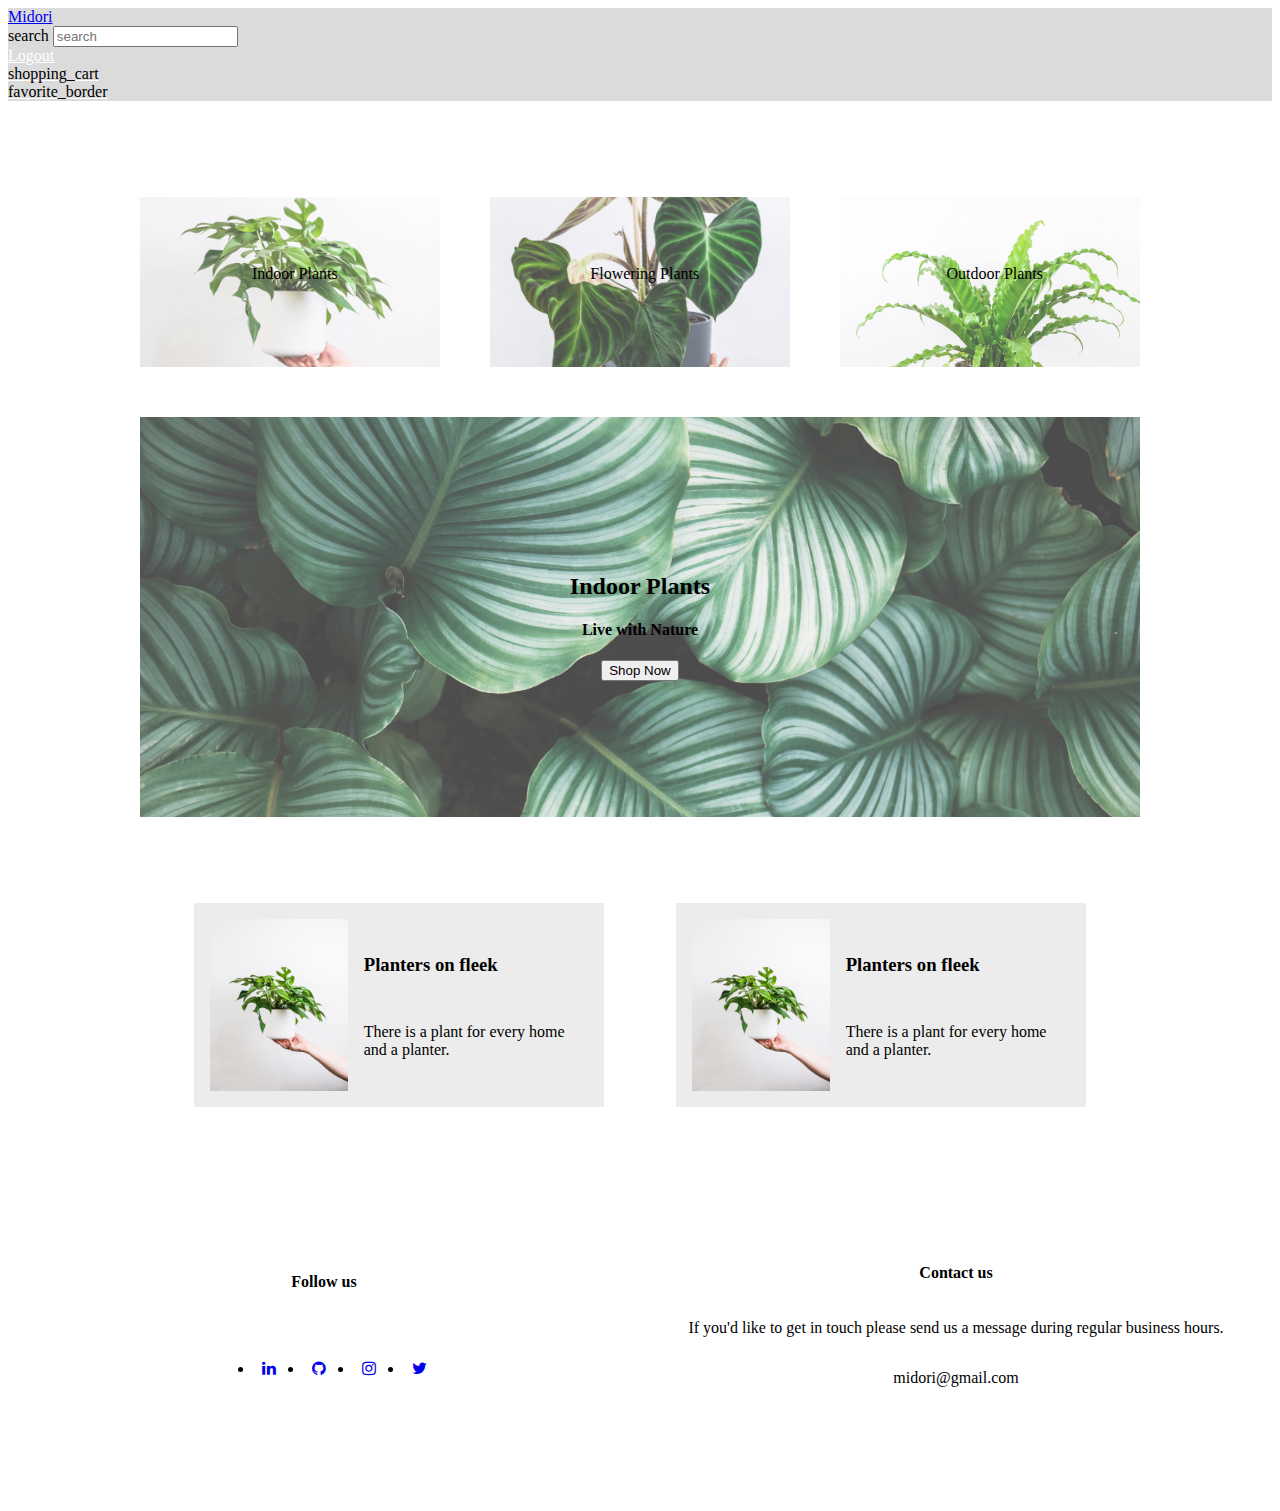
<file: index.html>
<!DOCTYPE html>
<html lang="en">
<head>
    <meta charset="UTF-8">
    <meta http-equiv="X-UA-Compatible" content="IE=edge">
    <meta name="viewport" content="width=device-width, initial-scale=1.0">
    <link rel="stylesheet" href="https://cdnjs.cloudflare.com/ajax/libs/font-awesome/4.7.0/css/font-awesome.min.css"
    integrity="sha512-SfTiTlX6kk+qitfevl/7LibUOeJWlt9rbyDn92a1DqWOw9vWG2MFoays0sgObmWazO5BQPiFucnnEAjpAB+/Sw=="
    crossorigin="anonymous" />
    <link rel="stylesheet" href="/style.css">
    <title>Midori | Home</title>
</head>
<body>
    <header class="header">
        <div class="header-items">
            <div class="nav-brand">
              <a class="btn-link" href="/index.html">Midori</a>
            </div>
              <div class="input-icon icons-left">
                <span class="material-icons">search</span> 
                <input class="input" type="text" id="search-bar" name="search-bar" placeholder="search"/> 
              </div>
              <div class="sub-menu"> 
                <a href="/authentication/logout.html" class="btn btn-cta btn-link">Logout</a>
                <div class="header-icon">
                  <a class="btn-link" href="/mycart/mycart.html"><span class="material-icons">shopping_cart</span></a>                   
                </div>
                <div class="header-icon"> 
                  <a class="btn-link" href="/mywishlist/wishlist.html"><span class="material-icons">favorite_border</span></a>                
                </div>                         
             </div> 
        </div>
    </header>    
    <section class="main-content-page">      
        <div class="three-box-section"> 
           <article class="category">
             <img src="/images/Plant1.jpg" alt="plant" class="img card-image">
             <a href="/product/product.html" target="_blank" class="category-text-overlay text-bold">Indoor Plants</a>
           </article>

           <article class="category">     
             <img src="/images/Plant2.jpg" alt="plant" class="img card-image">
             <a href="/product/product.html" target="_blank" class="category-text-overlay text-bold">Flowering Plants</a>        
           </article>

           <article class="category"> 
             <img src="/images/Plant3.jpg" alt="plant" class="img card-image">
             <a href="/product/product.html" target="_blank" class="category-text-overlay text-bold">Outdoor Plants</a> 
           </article>   
        </div>

        <div class="hero-img">
             <img src="/images/Plant4.jpg" alt="hero-img" >
             <div class="hero-img-overlay">
               <h2>Indoor Plants</h2>
               <h4>Live with Nature</h4>
               <button id="btn-shop-now" class="btn btn-secondary">Shop Now</button>
             </div>
        </div>

        <div class="two-box-section"> 
           <article class="sub-section-container"> 
             <div class="sub-section">
               <div class="sub-section-image">
                 <img src="/images/Plant1.jpg" alt="plant-image" class="ss-image">
               </div>
               <div class="sub-section-description">
                 <h3>Planters on fleek</h3>
                 <p>There is a plant for every home and a planter.</p>
               </div>
             </div>
           </article> 

           <article class="sub-section-container"> 
             <div class="sub-section">
               <div class="sub-section-image">
                 <img src="/images/Plant1.jpg" alt="plant-image" class="ss-image">
               </div>
               <div class="sub-section-description">
                 <h3>Planters on fleek</h3>
                 <p>There is a plant for every home and a planter.</p>
               </div>
             </div>
           </article>  
        </div>
    </section>

    <footer class="footer">
       <div class="social-handles">
         <h4 class="h4">Follow us</h4>
         <ul class="social-links list-non-bullet">
           <li class="list-item-inline">
             <a href="/" class="btn btn-secondary btn-floating" target="_blank">
                <i class="fa fa-linkedin" aria-hidden="true"></i>
             </a>
           </li>
           <li class="list-item-inline">
             <a  href="/" class="btn btn-secondary btn-floating" target="_blank">
                <i class="fa fa-github" aria-hidden="true"></i>
             </a>
           </li>
           <li class="list-item-inline">
             <a href="/" class="btn btn-secondary btn-floating" target="_blank">
                <i class="fa fa-instagram" aria-hidden="true"></i>
             </a>
           </li>
           <li class="list-item-inline">
             <a href="/" class="btn btn-secondary btn-floating" target="_blank">
                <i class="fa fa-twitter" aria-hidden="true"></i>
             </a>
           </li>
         </ul>           
       </div>
       <div class="contact-details">
        <h4 class="h4">Contact us</h4>        
        <p>If you'd like to get in touch please send us a message during regular business hours.</p>
        <p class="email-details h4"> midori@gmail.com</p>        
       </div>
    </footer>
    <script src="app.js" type="text/javascript"></script>
</body>
</html>
</file>
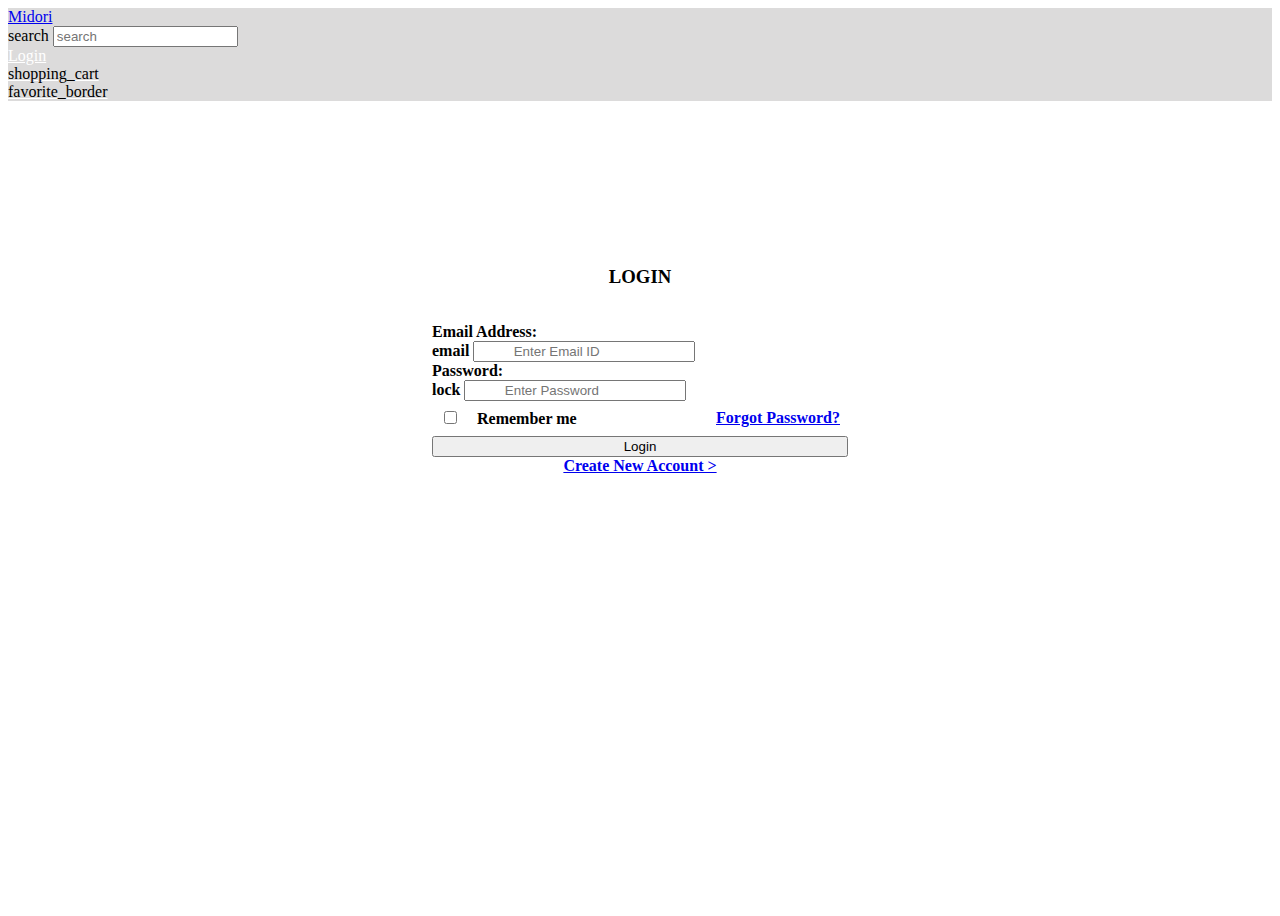
<file: authentication/login.html>
<!DOCTYPE html>
<html lang="en">
<head>
    <meta charset="UTF-8">
    <meta http-equiv="X-UA-Compatible" content="IE=edge">
    <meta name="viewport" content="width=device-width, initial-scale=1.0">
    <link rel="stylesheet" href="/style.css">
    <title>Midori | Login</title>
</head>
<body>
    <div class="authentication-page">
    
      <header class="header">
        <div class="header-items">
            <div class="nav-brand">
              <a class="btn-link" href="/index.html">Midori</a>
            </div>
              <div class="input-icon icons-left">
                <span class="material-icons">search</span> 
                <input class="input" type="text" id="search-bar" name="search-bar" placeholder="search"/> 
              </div>
              <div class="sub-menu"> 
                <a href="/authentication/login.html" class="btn btn-cta btn-link">Login</a>
                <div class="header-icon">
                  <a class="btn-link" href="/mycart/mycart.html"><span class="material-icons">shopping_cart</span></a>                   
                </div>
                <div class="header-icon"> 
                  <a class="btn-link" href="/mywishlist/wishlist.html"><span class="material-icons">favorite_border</span></a>                
                </div>                         
             </div> 
        </div>
    </header>    
        
        <article class="form-container login-form">           
          <div class="authentication-form-container">
               <form class="form" action="">
                  <h3 class="h3">LOGIN</h3>
                  <label for="email" class="input-label">Email Address: </label>
                  <div class="input-icon icons-left">
                     <span class="material-icons">email</span> 
                     <input class="input" type="email" id="email" name="email" placeholder="Enter Email ID"/>                
                  </div>
    
                  <label for="password" class="input-label">Password: </label>
                  <div class="input-icon icons-left">
                    <span class="material-icons">lock</span> 
                    <input class="input" type="password" id="password" name="password" placeholder="Enter Password"/>    
                  </div>
    
                  <div class="checkbox-container">
                    <div>
                    <input class="checkbox" type="checkbox" name="remember-me" id="remember-me"/>
                    <label for="remember-me"><span class="checkbox-detail">Remember me</span></label>
                    </div>
                    <a class="btn-link" href="/">Forgot Password?</a>
                  </div>
    
                  <button class="btn btn-cta">Login</button>
                  <a class="btn-link" href="./sign-up.html">Create New Account ></a>
                
                </form> 
           </div>
        
        </article>
    </div>
    <script src="/app.js" type="text/javascript"></script>
</body>
</html>
</file>
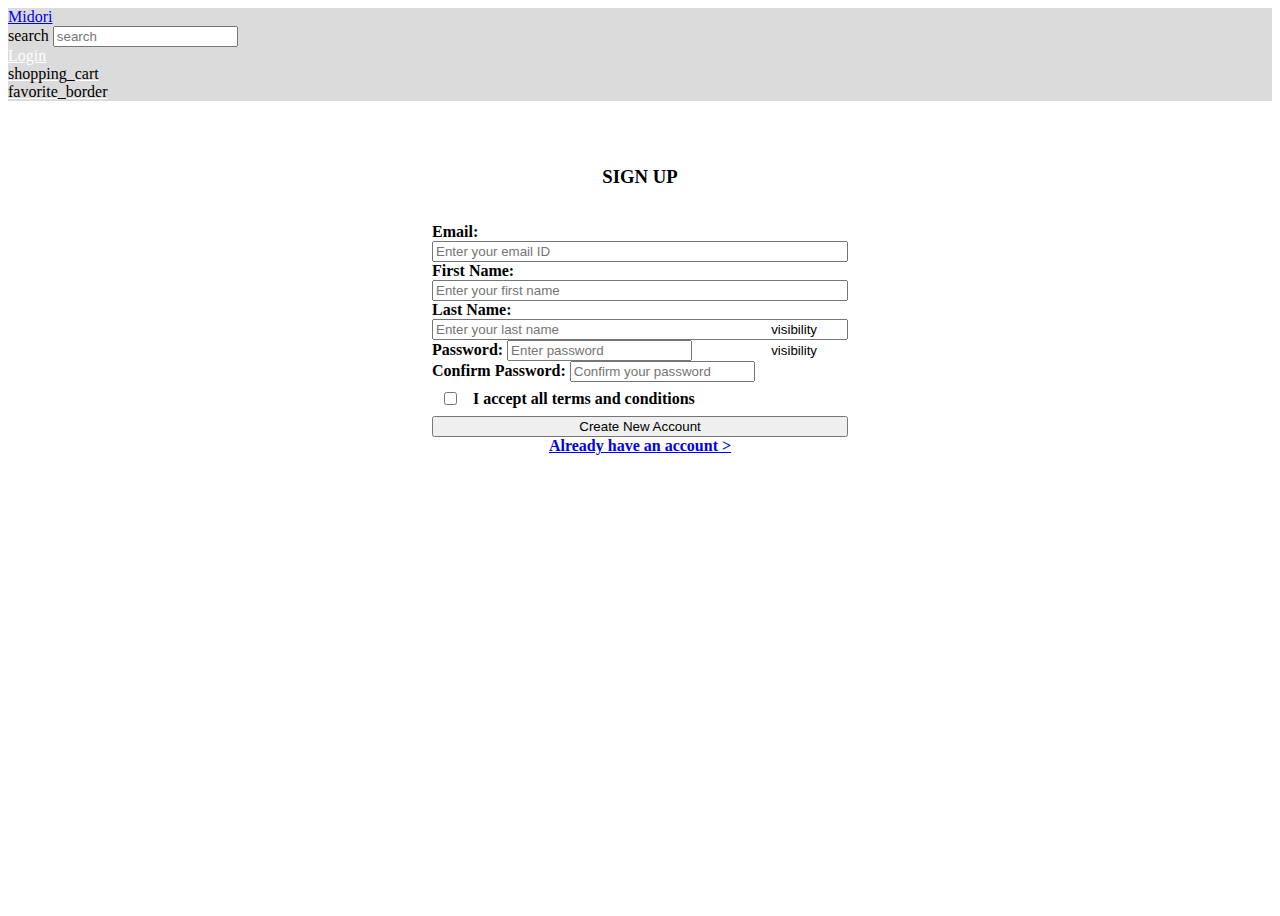
<file: authentication/sign-up.html>
<!DOCTYPE html>
<html lang="en">
<head>
    <meta charset="UTF-8">
    <meta http-equiv="X-UA-Compatible" content="IE=edge">
    <meta name="viewport" content="width=device-width, initial-scale=1.0">
    <link rel="stylesheet" href="/style.css">
    <title>Midori | Sign-up</title>
</head>
<body>
    <div class="authentication-page">

        <header class="header">
            <div class="header-items">
                <div class="nav-brand">
                  <a class="btn-link" href="/index.html">Midori</a>
                </div>
                  <div class="input-icon icons-left">
                    <span class="material-icons">search</span> 
                    <input class="input" type="text" id="search-bar" name="search-bar" placeholder="search"/> 
                  </div>
                  <div class="sub-menu"> 
                    <a href="/authentication/login.html" class="btn btn-cta btn-link">Login</a>
                    <div class="header-icon">
                      <a class="btn-link" href="/mycart/mycart.html"><span class="material-icons">shopping_cart</span></a>                   
                    </div>
                    <div class="header-icon"> 
                      <a class="btn-link" href="/mywishlist/wishlist.html"><span class="material-icons">favorite_border</span></a>                
                    </div>                         
                 </div> 
            </div>
        </header>    
    
        <article class="form-container">           
          <div class="authentication-form-container">
           <form class="form" action="">
               <h3 class="h3">SIGN UP</h3>
               <label for="email" class="input-label">Email: </label>
               <input class="input" type="email" id="email" name="email" placeholder="Enter your email ID" required/>  
    
               <label for="fname" class="input-label">First Name: </label>
               <input class="input" type="text" id="fname" name="fname" placeholder="Enter your first name" required/>  
    
                <label for="lname" class="input-label">Last Name: </label>
                <input class="input" type="text" id="lname" name="lname" placeholder="Enter your last name" required/>  
    
               
                <div class="input-with-icon">
                    <label for="password" class="input-label">Password: </label>
                    <input class="input" type="password" id="password" name="password" placeholder="Enter password" required/>                
                    <button class="btn-link material-icons icons-right">
                        visibility
                    </button>                   
                </div>

                <div class="input-with-icon">
                    <label for="confirm-password" class="input-label">Confirm Password: </label>
                    <input class="input" type="password" id="confirm-password" name="confirm-password" placeholder="Confirm your password" required/>         
                    <button class="btn-link material-icons icons-right">
                        visibility
                    </button>                
                </div>         
  
                <div class="checkbox-container">
                    <input class="checkbox" type="checkbox">
                    <div class="checkbox-detail">I accept all terms and conditions</div>
                </div>
    
                <button class="btn btn-cta">Create New Account</button>
                <a class="btn-link" href="./login.html">Already have an account ></a>
                
           </form> 
           </div>
    </article>
    </div>
    <script src="/app.js" type="text/javascript"></script>
</body>
</html>
</file>
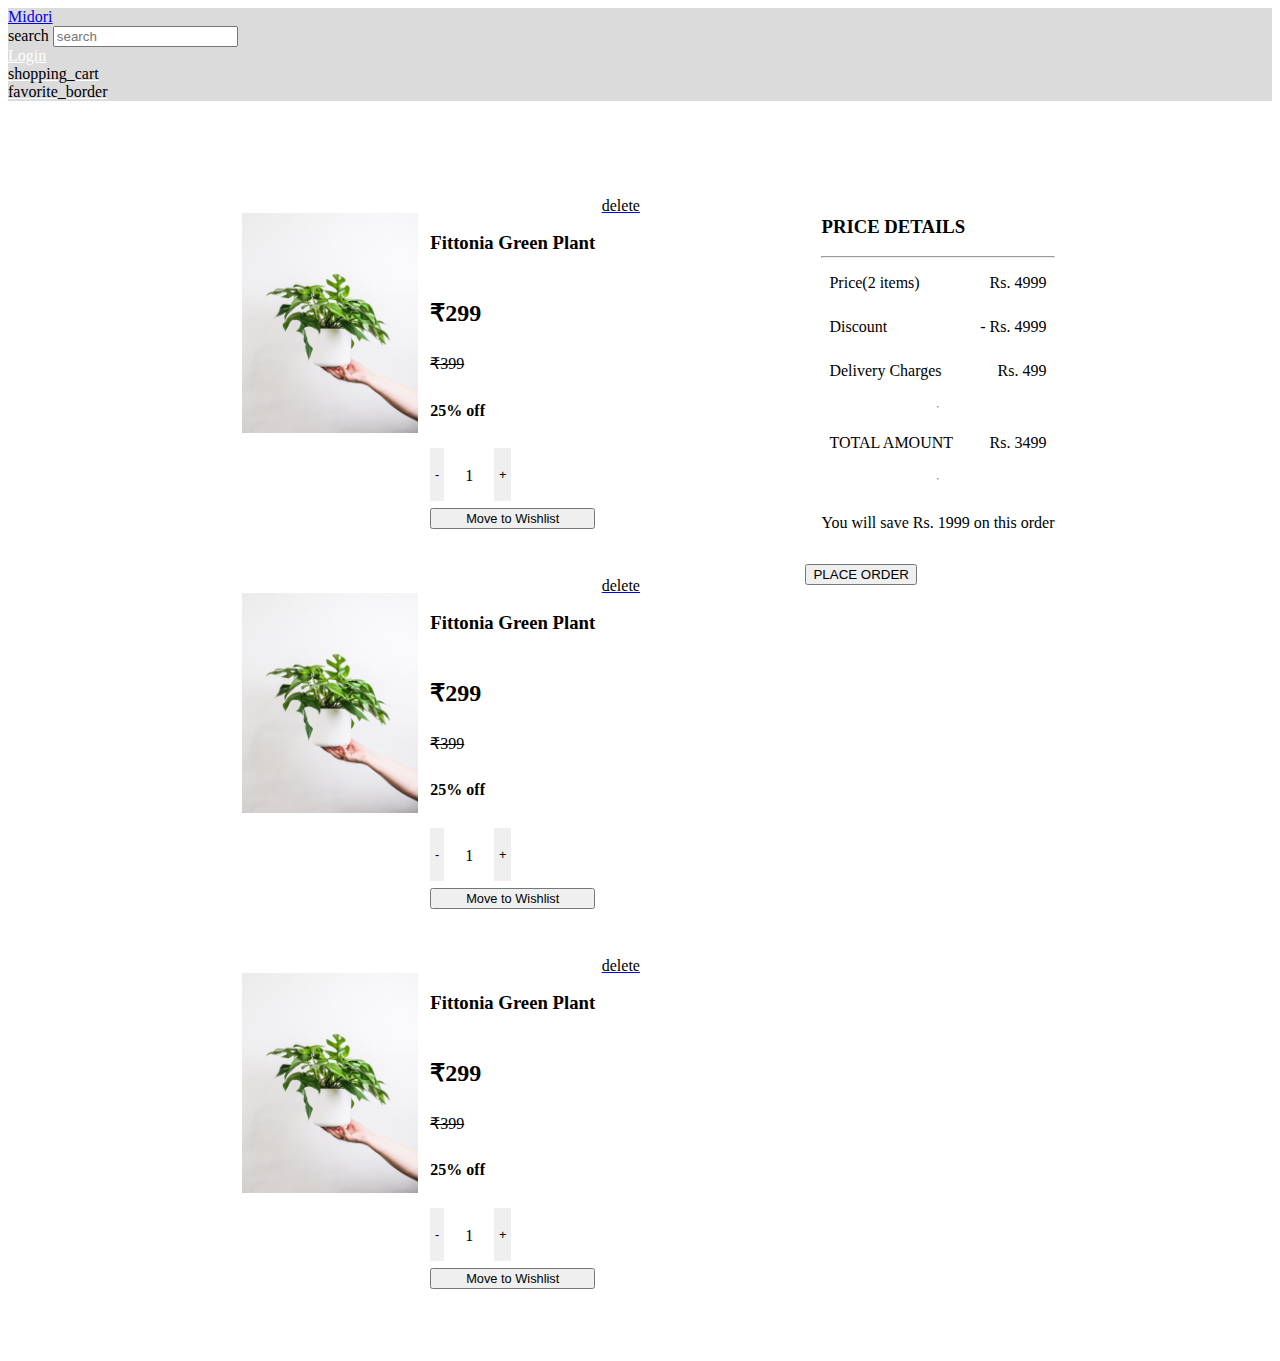
<file: mycart/mycart.html>
<!DOCTYPE html>
<html lang="en">
<head>
    <meta charset="UTF-8">
    <meta http-equiv="X-UA-Compatible" content="IE=edge">
    <meta name="viewport" content="width=device-width, initial-scale=1.0">
    <link rel="stylesheet" href="/style.css">
    <title>Midori | MyCart</title>
</head>
<body>
    <header class="header">
        <div class="header-items">
            <div class="nav-brand">
              <a class="btn-link" href="/index.html">Midori</a>
            </div>
              <div class="input-icon icons-left">
                <span class="material-icons">search</span> 
                <input class="input" type="text" id="search-bar" name="search-bar" placeholder="search"/> 
              </div>
              <div class="sub-menu"> 
                <a href="/authentication/login.html" class="btn btn-cta btn-link">Login</a>
                <div class="header-icon">
                  <a class="btn-link" href="/mycart/mycart.html"><span class="material-icons">shopping_cart</span></a>                   
                </div>
                <div class="header-icon"> 
                  <a class="btn-link" href="/mywishlist/wishlist.html"><span class="material-icons">favorite_border</span></a>                
                </div>                         
             </div> 
        </div>
    </header>    

    <div class="mycart-container">
        <div class="horizontal-card-container">
    <article class="sub-section-container">        
        <div class="sub-section-image">
            <img src="/images/Plant1.jpg" alt="product-image" class="img-responsive ss-image">
        </div>
        <div class="mycart-description">
            <h3>Fittonia Green Plant</h3>
            <h2>₹299</h2><span class="text-line-through">₹399</span>
            <h4>25% off</h4>
            <div class="quantity-container">
                <button class="btn btn-primary-outline">-</button>
                <p class="quantity-display">1</p>
                <button class="btn btn-primary-outline">+</button>  
            </div>
            <div class="btn-link">
              <a  href="/mywishlist/wishlist.html">
                  <span class="material-icons">delete</span>
              </a>                
            </div>
            <button class="btn btn-primary-outline">Move to Wishlist</button>            
         </div>        
    </article> 
    <article class="sub-section-container">        
        <div class="sub-section-image">
            <img src="/images/Plant1.jpg" alt="product-image" class="img-responsive ss-image">
        </div>
        <div class="mycart-description">
            <h3>Fittonia Green Plant</h3>
            <h2>₹299</h2><span class="text-line-through">₹399</span>
            <h4>25% off</h4>
            <div class="quantity-container">
                <button class="btn btn-primary-outline">-</button>
                <p class="quantity-display">1</p>
                <button class="btn btn-primary-outline">+</button>  
            </div>
            <div class="btn-link">
              <a  href="/mywishlist/wishlist.html">
                  <span class="material-icons">delete</span>
              </a>                
            </div>
            <button class="btn btn-primary-outline">Move to Wishlist</button>            
         </div>        
    </article> 
    <article class="sub-section-container">        
        <div class="sub-section-image">
            <img src="/images/Plant1.jpg" alt="product-image" class="img-responsive ss-image">
        </div>
        <div class="mycart-description">
            <h3>Fittonia Green Plant</h3>
            <h2>₹299</h2><span class="text-line-through">₹399</span>
            <h4>25% off</h4>
            <div class="quantity-container">
                <button class="btn btn-primary-outline">-</button>
                <p class="quantity-display">1</p>
                <button class="btn btn-primary-outline">+</button>  
            </div>
            <div class="btn-link">
              <a  href="/mywishlist/wishlist.html">
                  <span class="material-icons">delete</span>
              </a>                
            </div>
            <button class="btn btn-primary-outline">Move to Wishlist</button>            
         </div>        
    </article> 
    </div>
    

    <article class="mycart vertical-card text-only-card">     
        <div class="product-description">
           <h3 class="product-main-heading"> PRICE DETAILS</h3>
           <hr/>  
           <div class="card-mycart">         
            <div class="card-mycart-detail">
                <span>Price(2 items)</span>
                <span>Rs. 4999</span>
            </div>
            <div class="card-mycart-detail">
                <span>Discount</span>
                <span> - Rs. 4999</span>
            </div>
            <div class="card-mycart-detail">
                <span>Delivery Charges</span>
                <span>Rs. 499</span>
            </div>
            <hr/>
            <div class="card-mycart-detail">
                <span>TOTAL AMOUNT</span>
                <span>Rs. 3499</span>
            </div>
            <hr/>
            <p>You will save Rs. 1999 on this order</p>
           </div>
        </div>
        <div class="button-container">                   
            <button class="btn btn-cta">PLACE ORDER</button>
        </div>
    </article>
    </div>
    <script src="/app.js" type="text/javascript"></script>
</body>
</html>
</file>
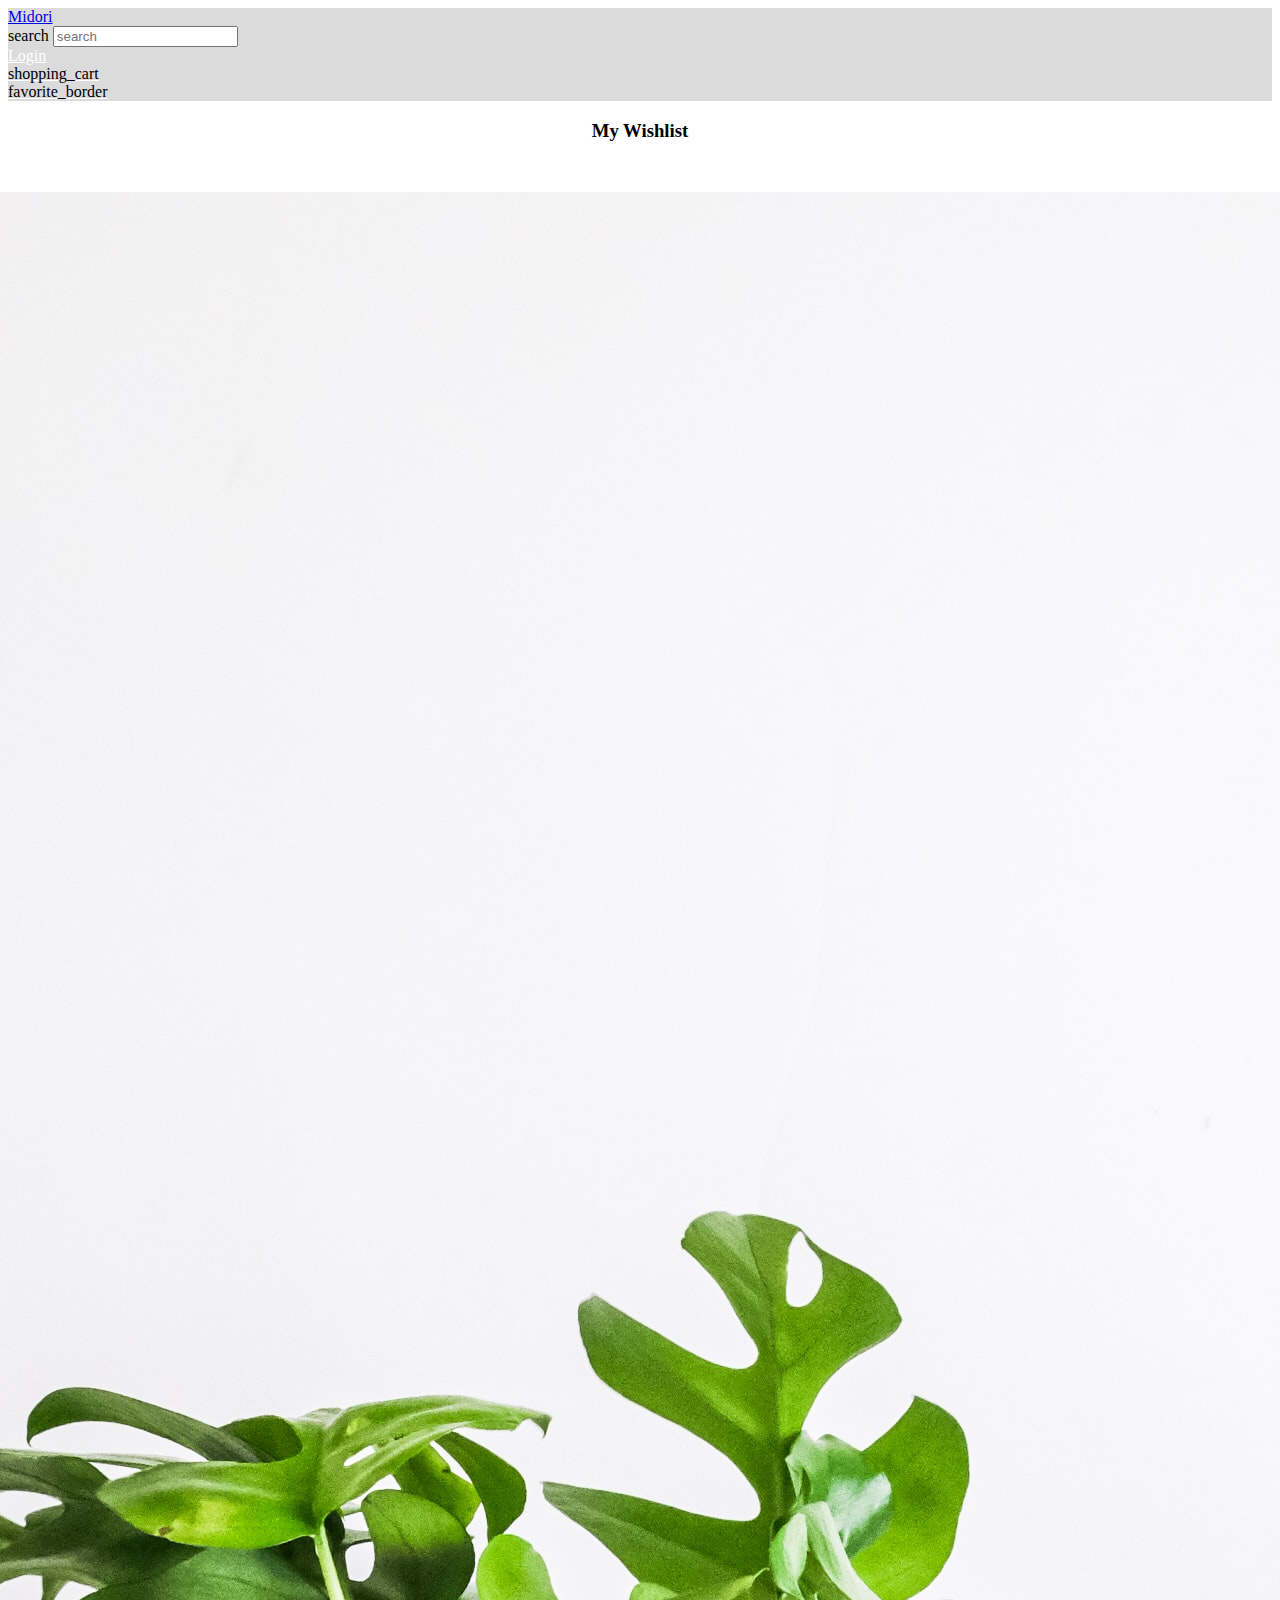
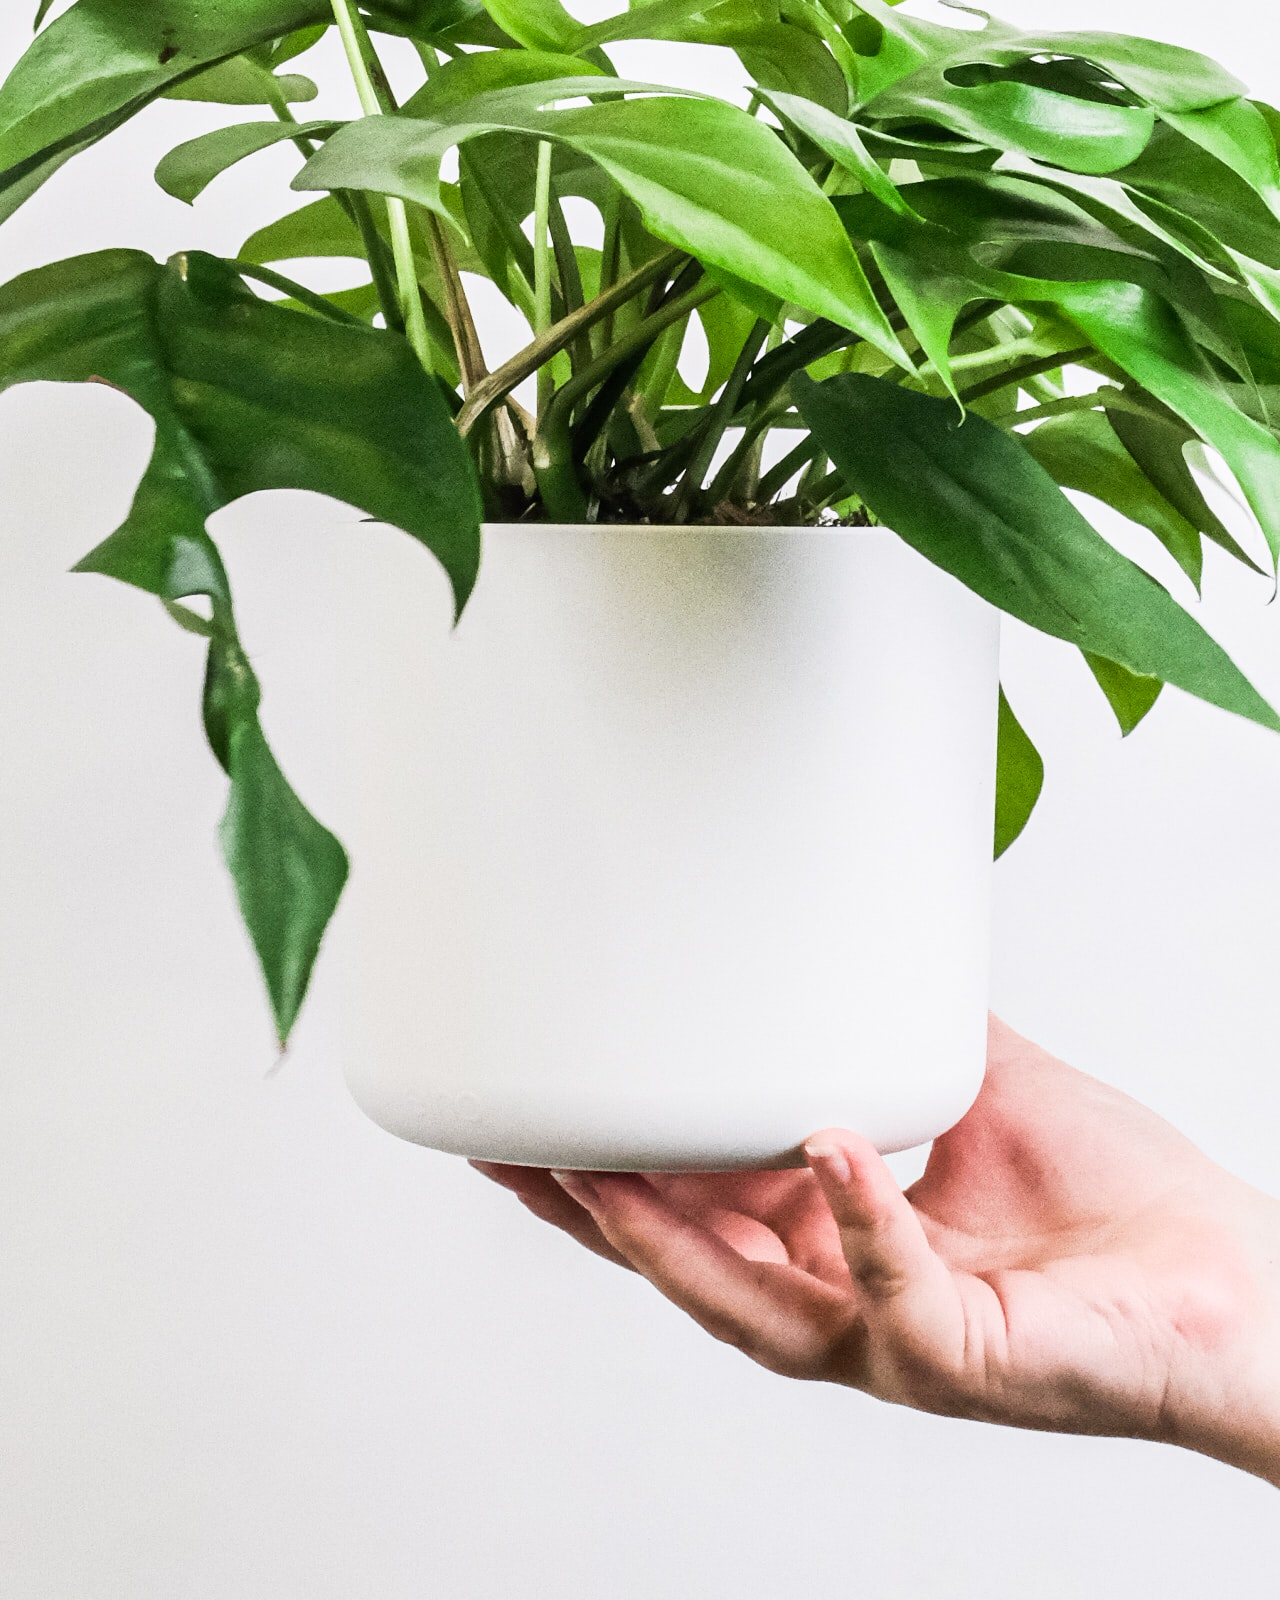
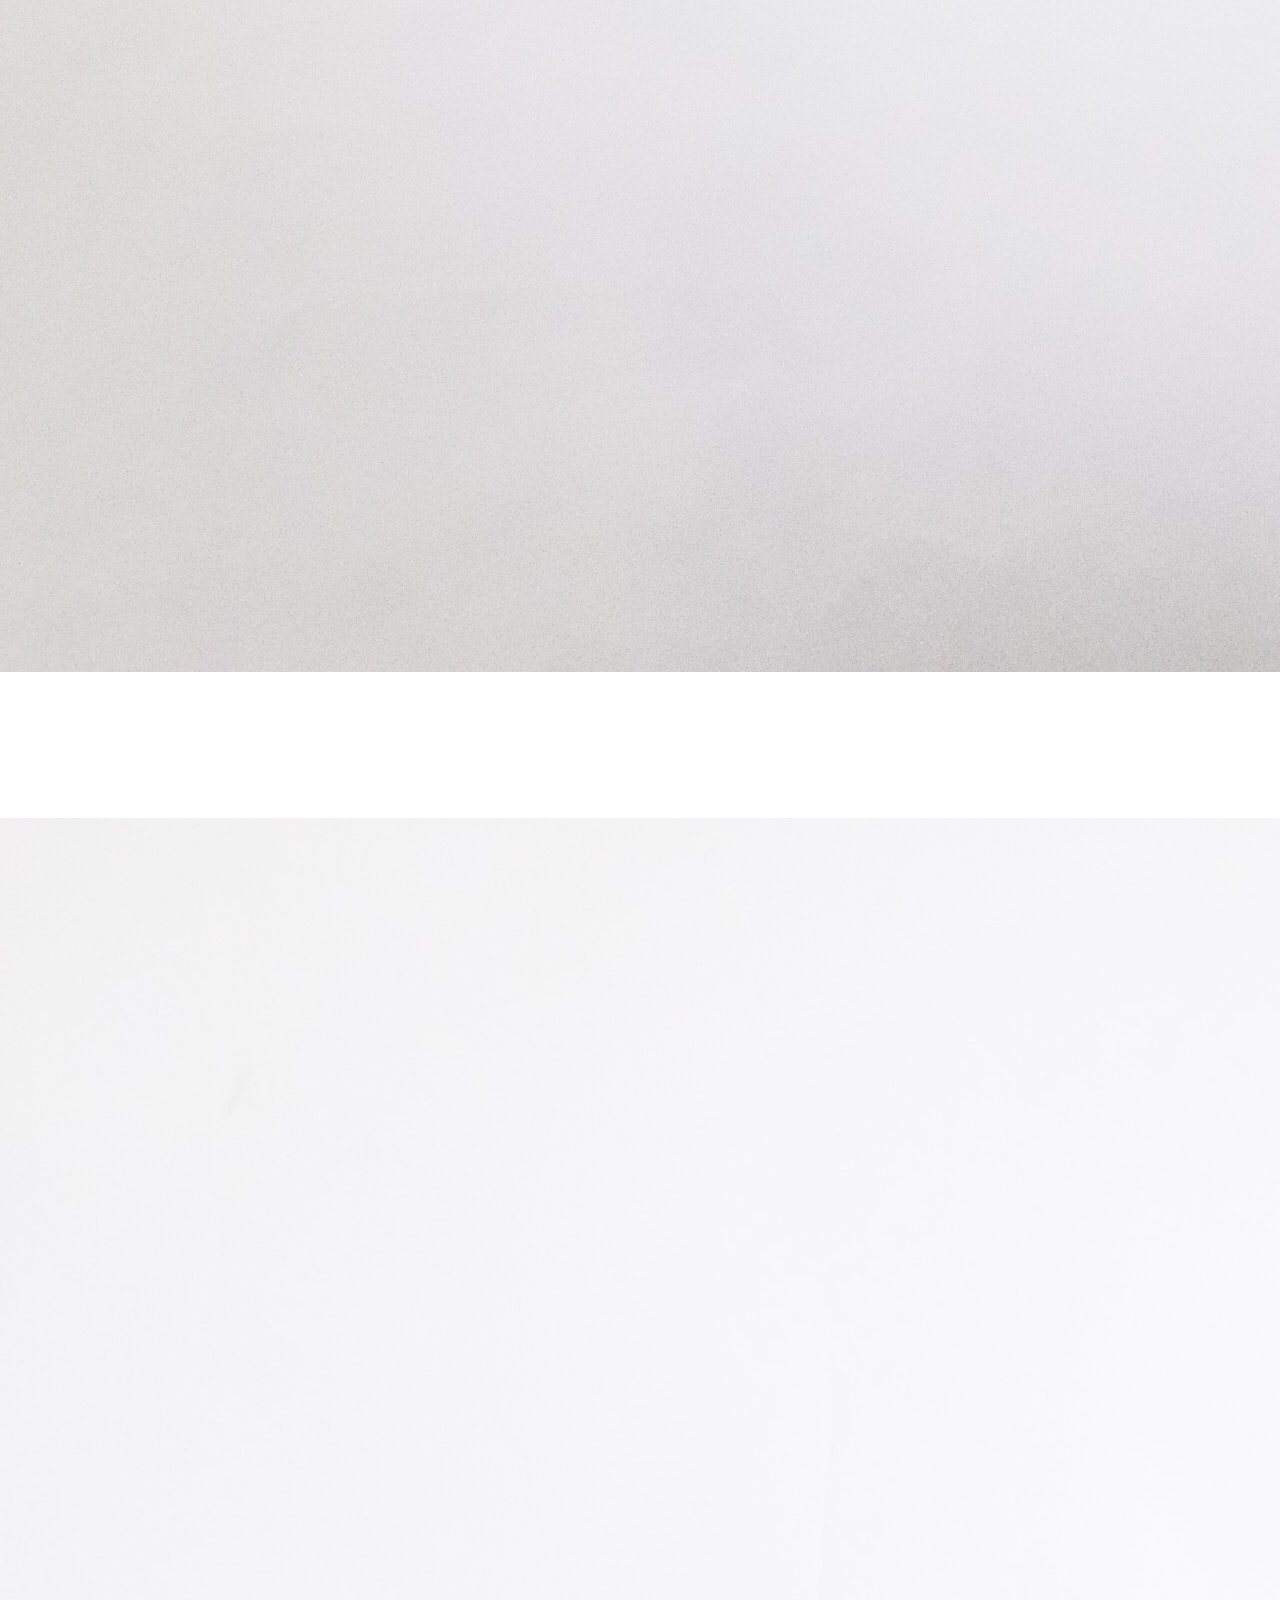
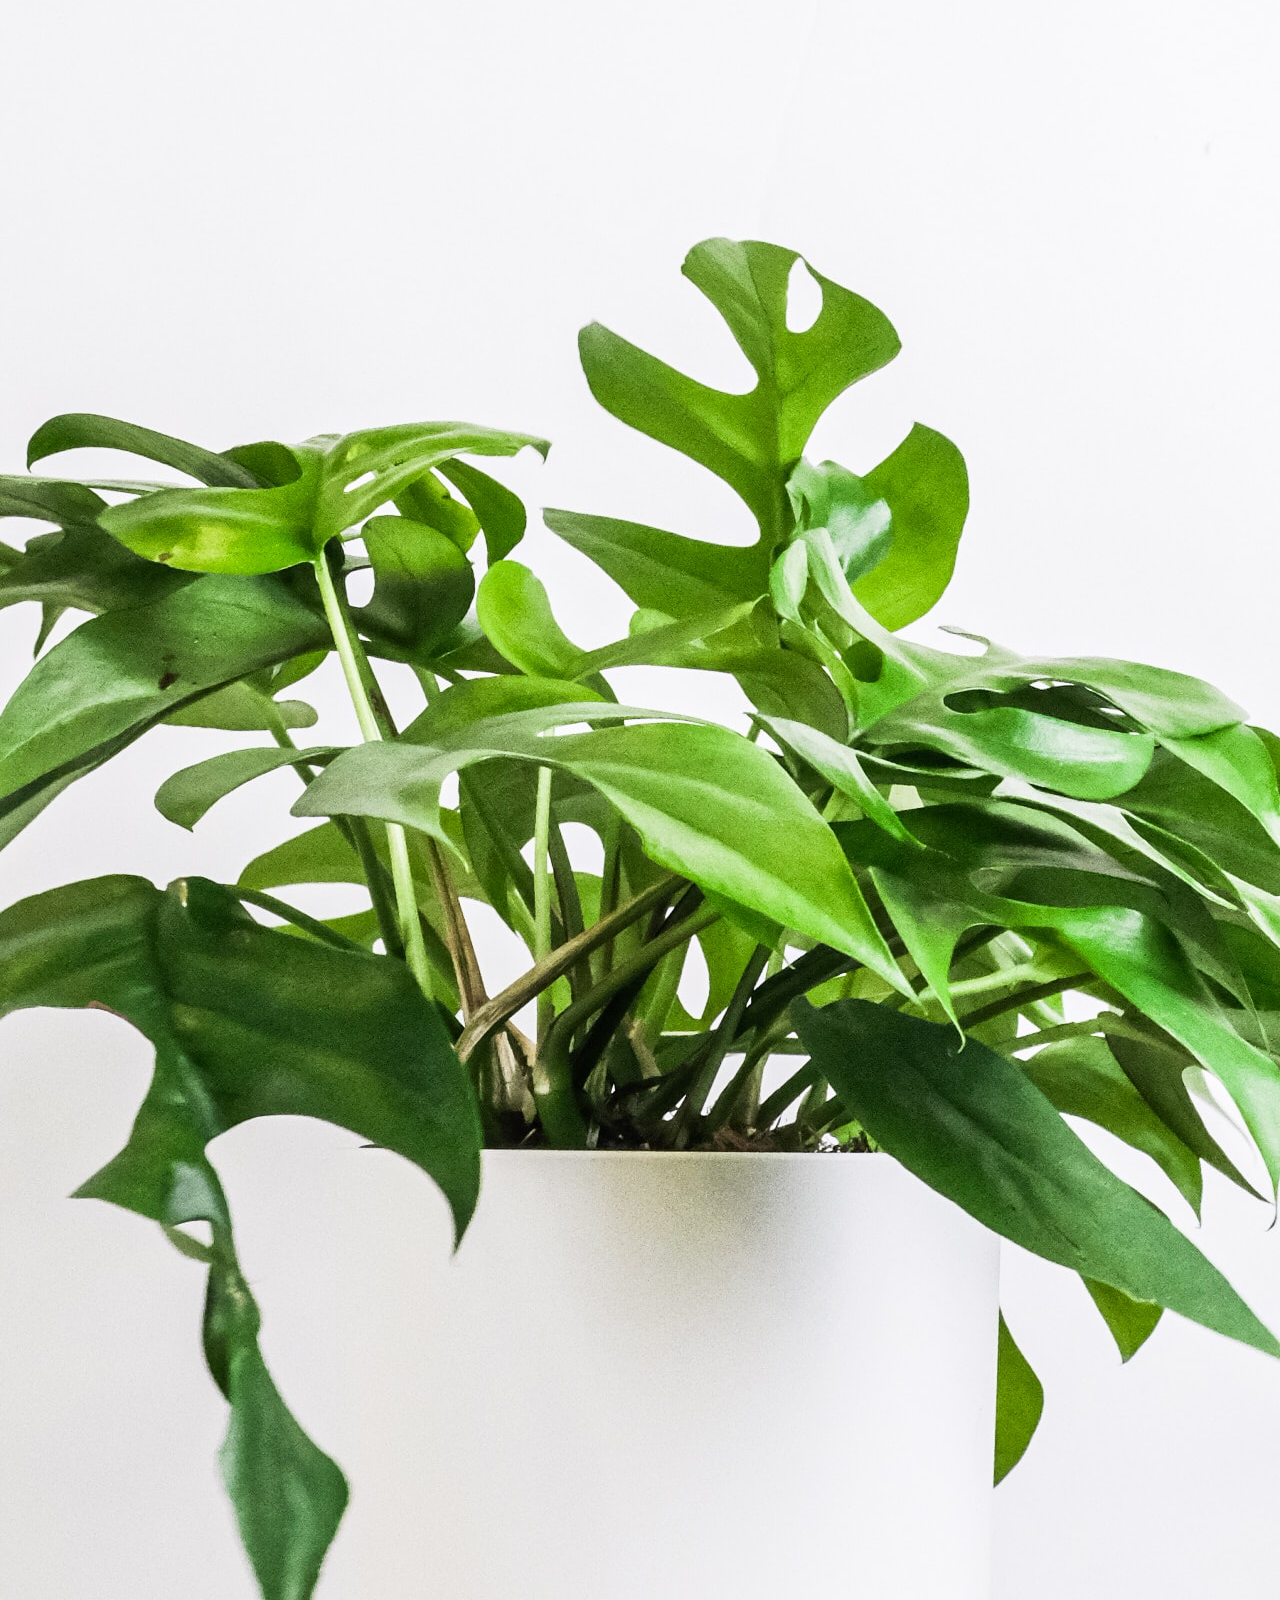
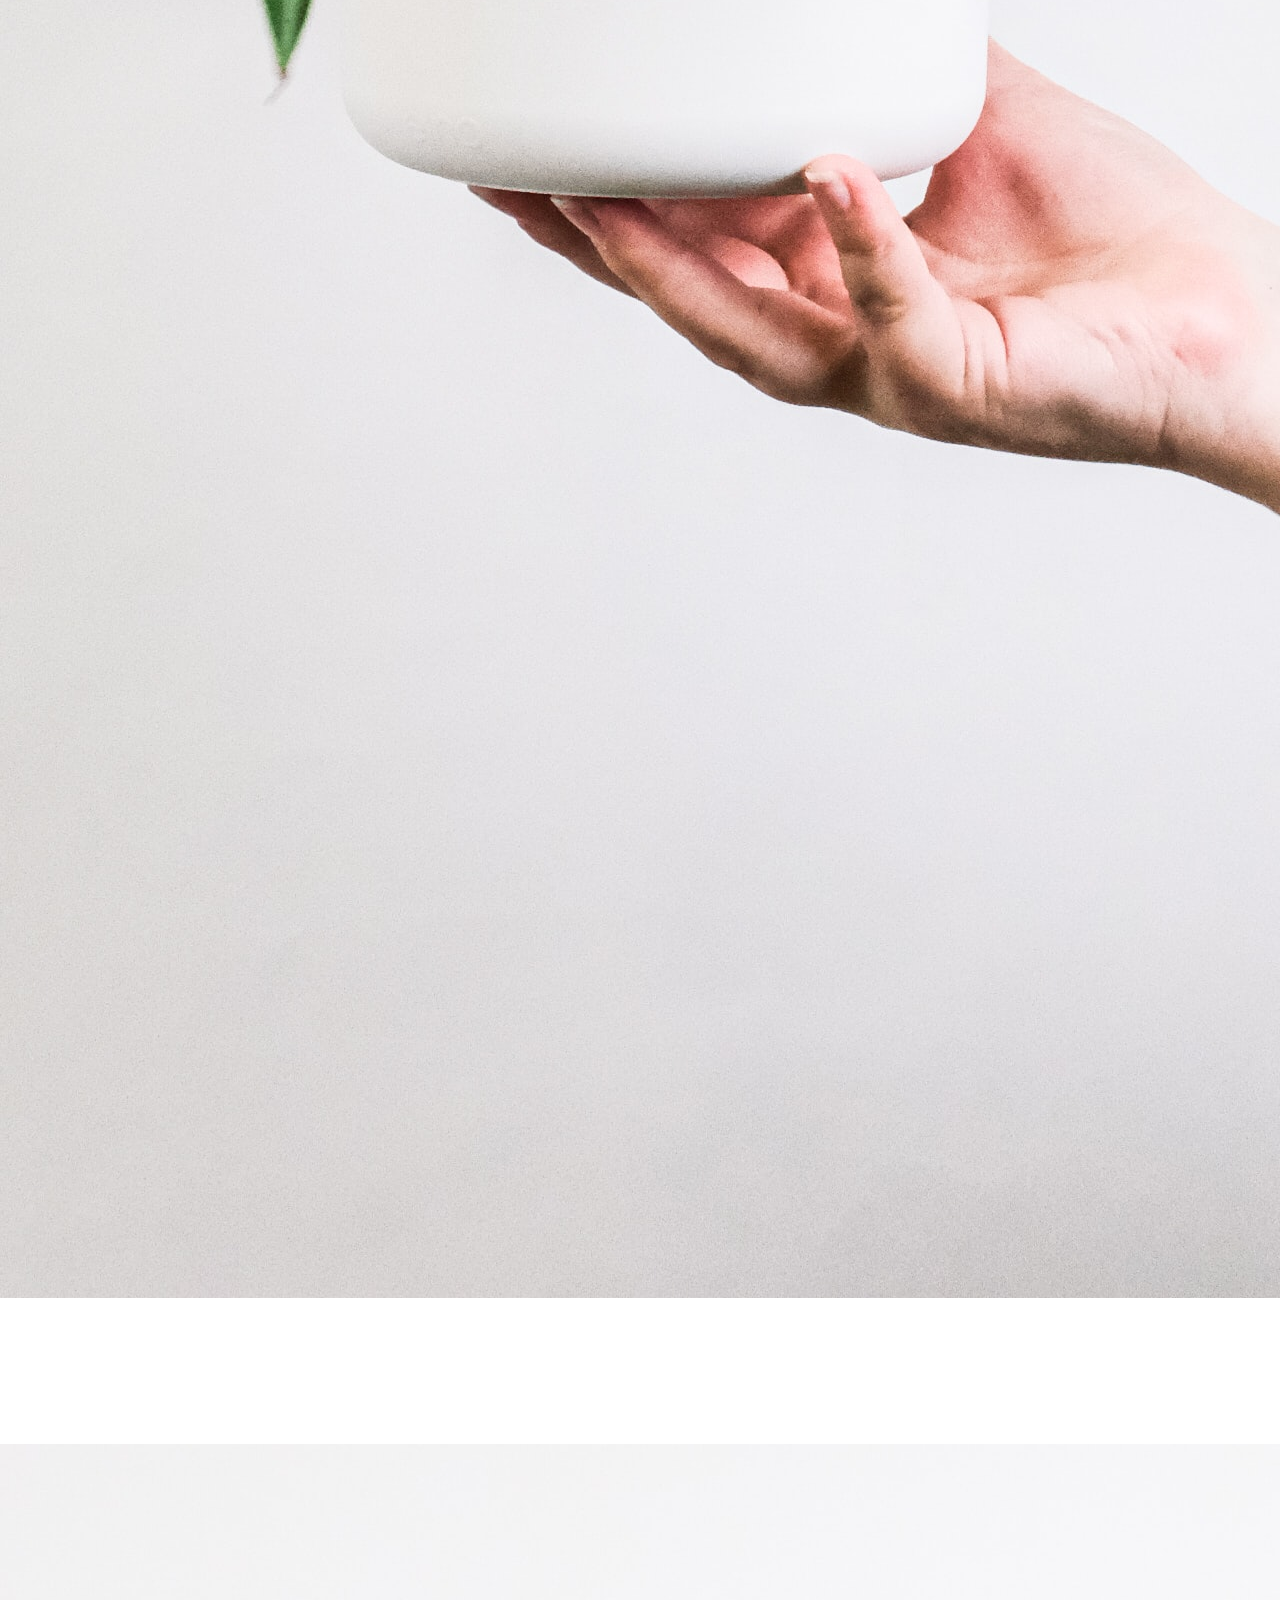
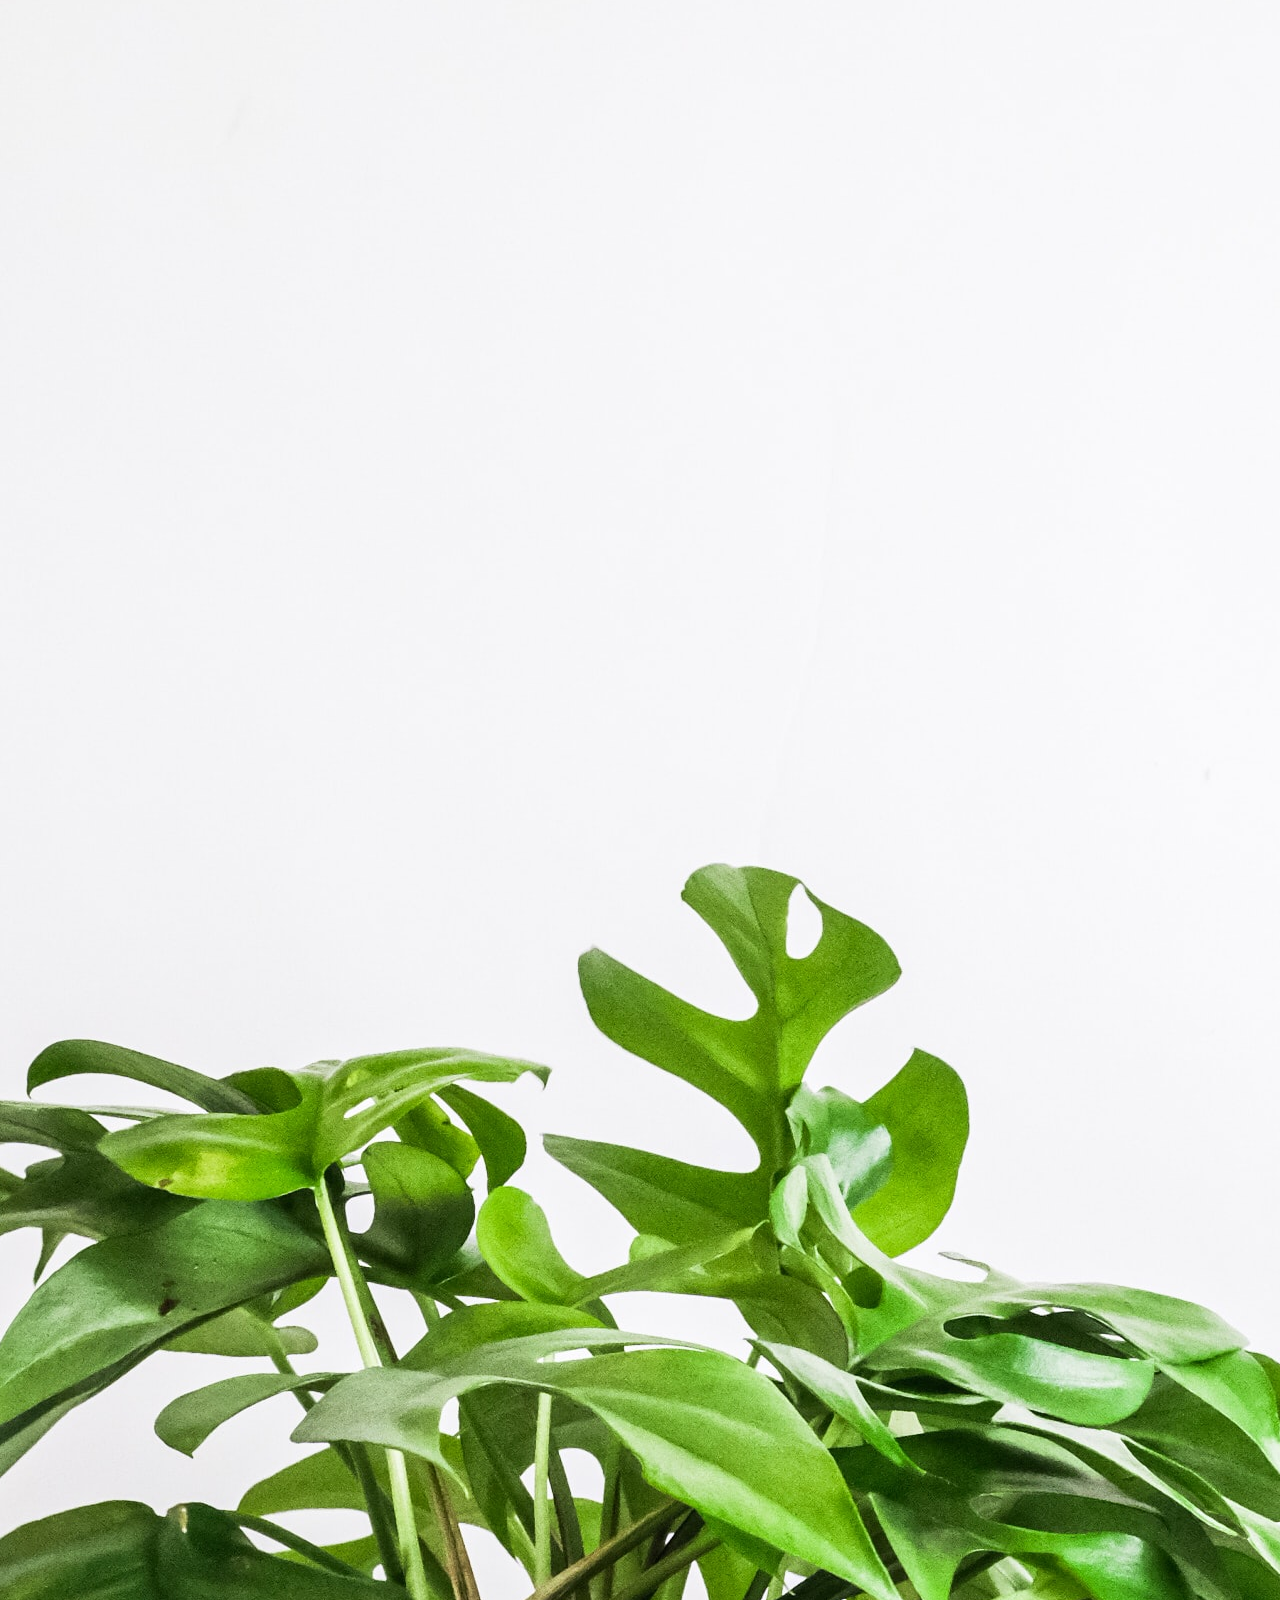
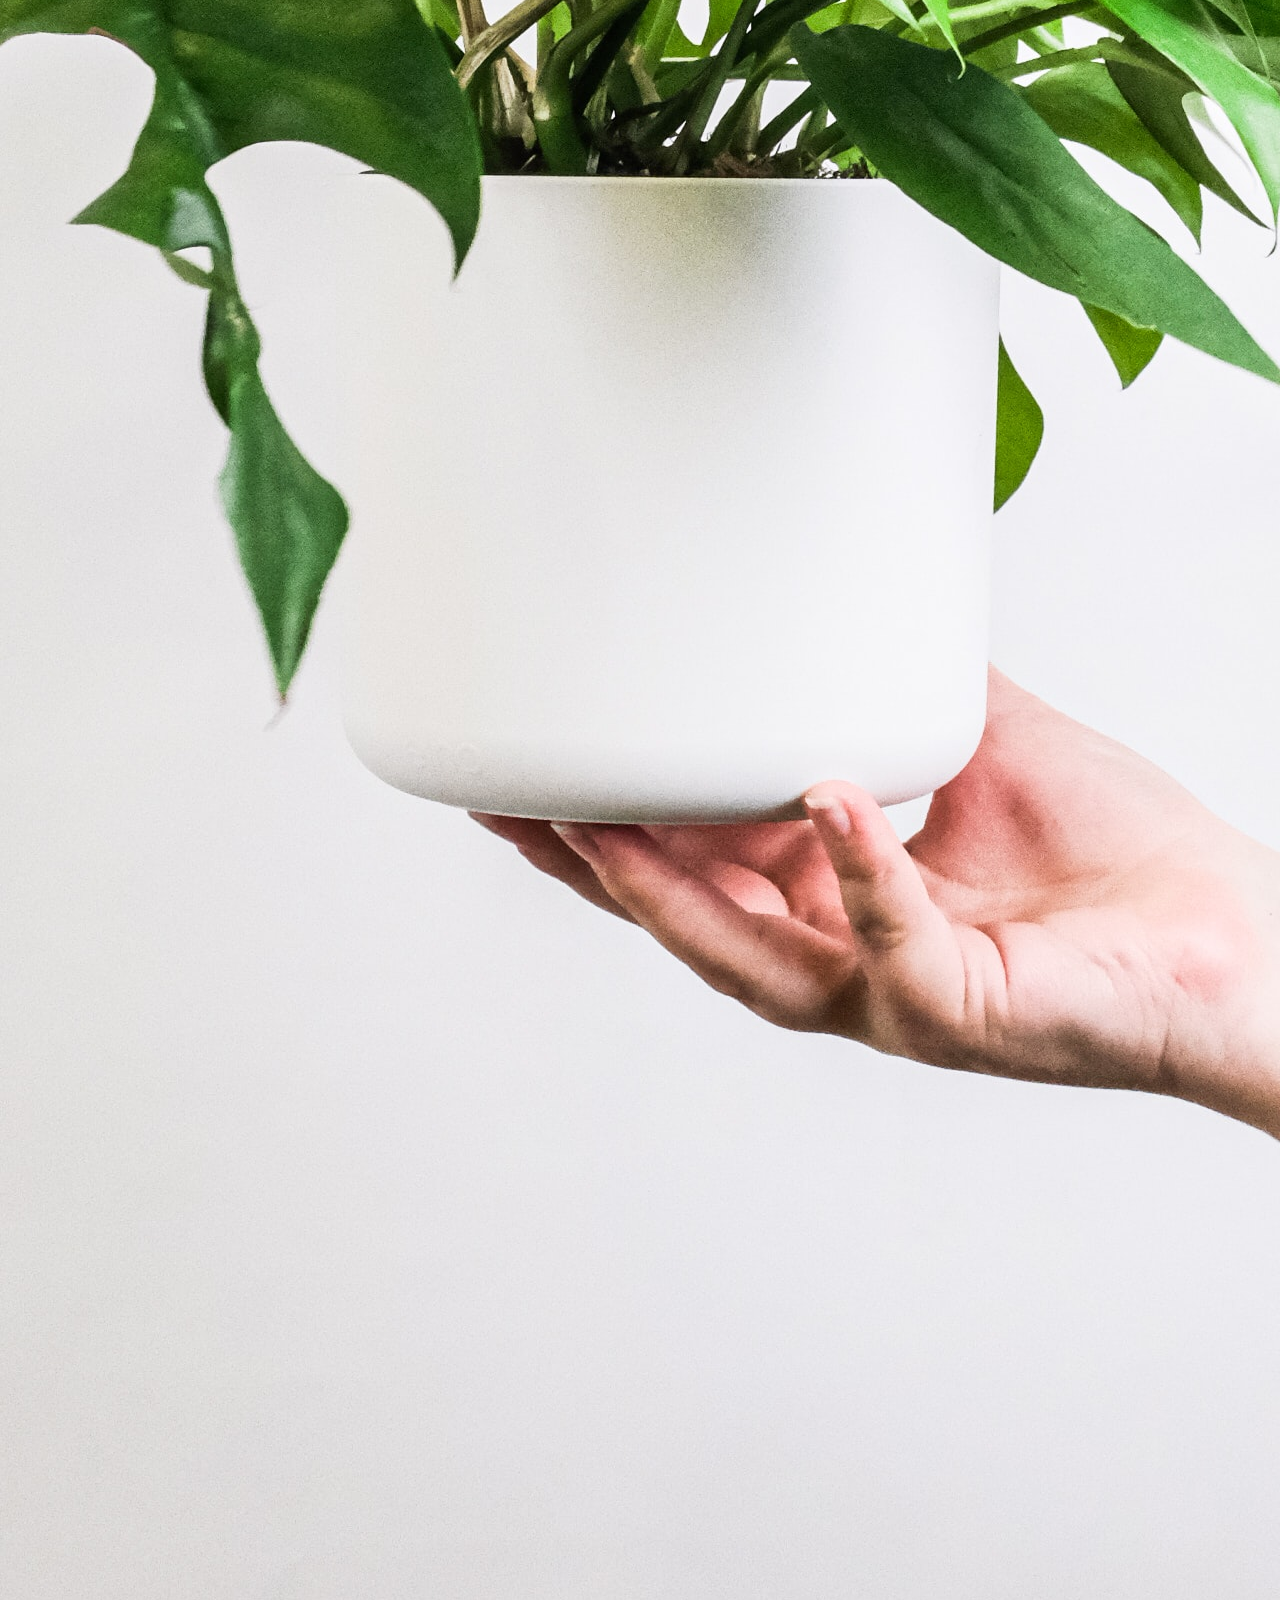
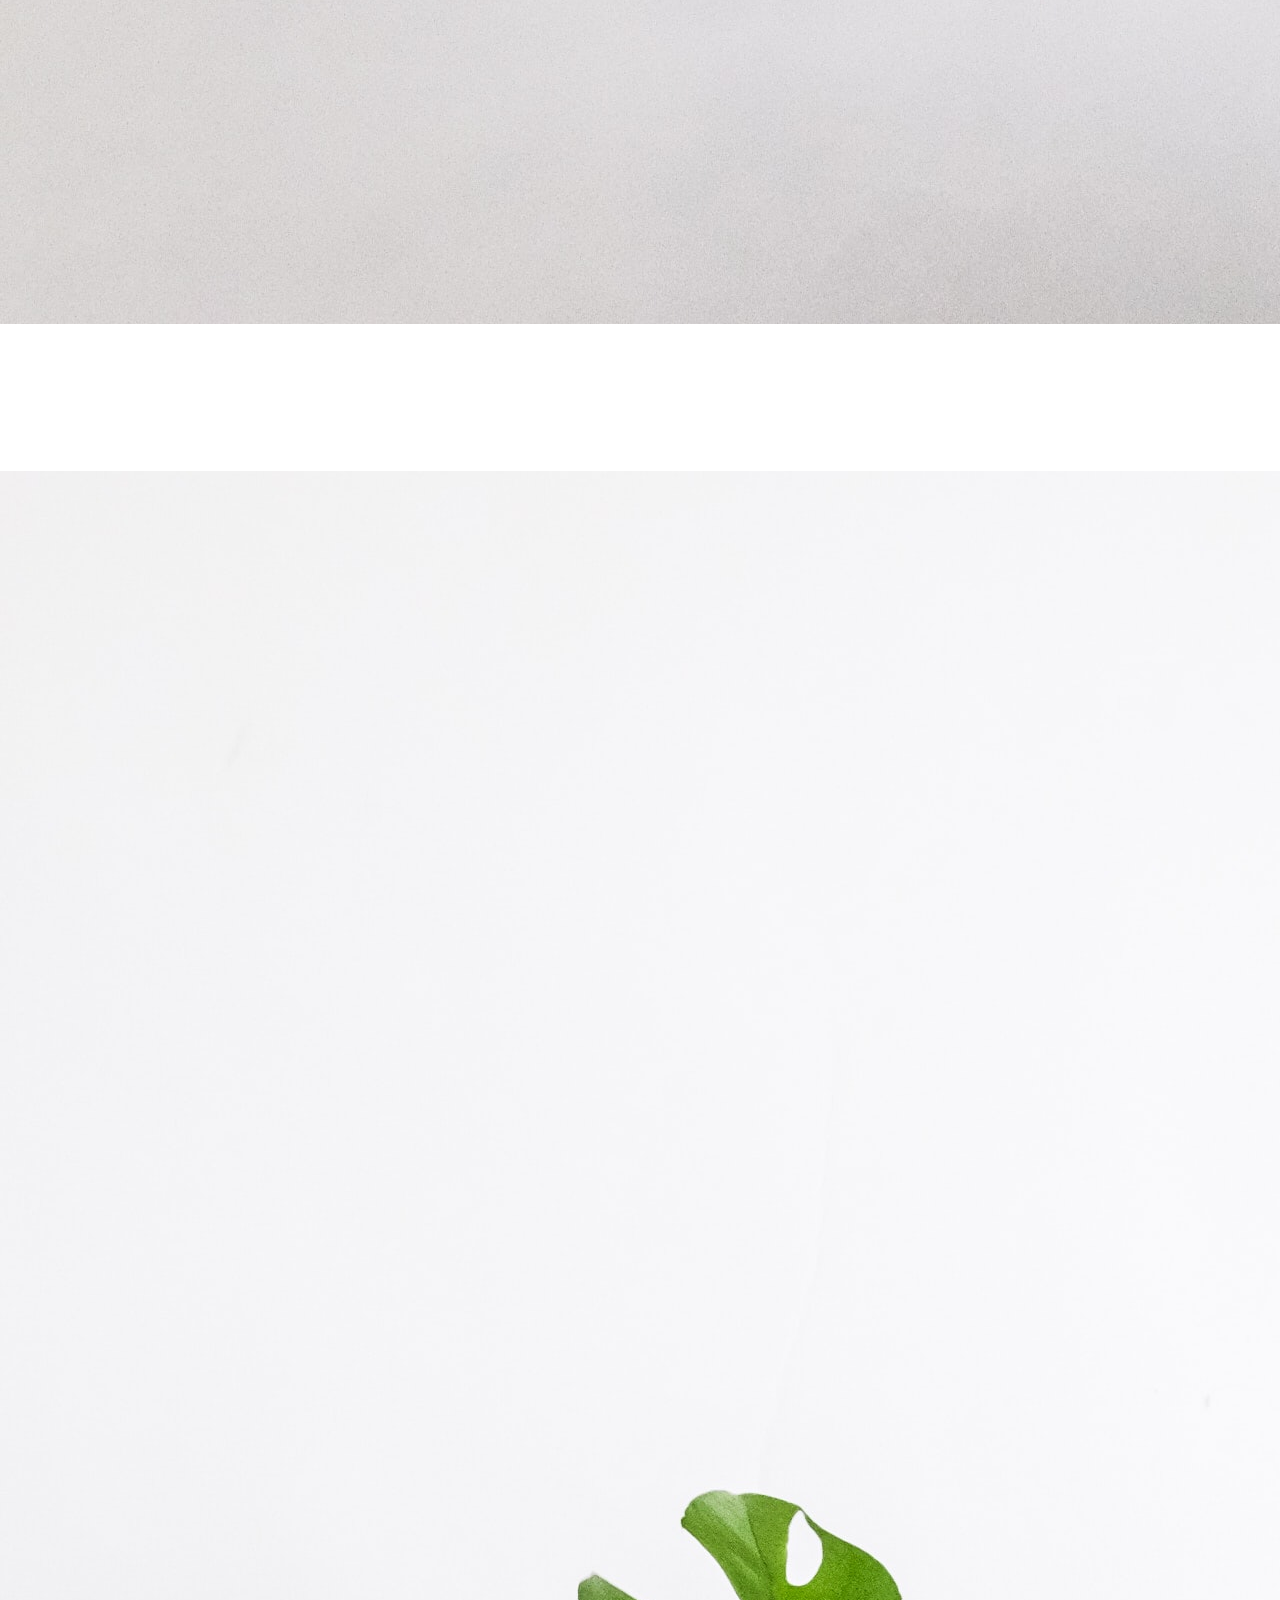
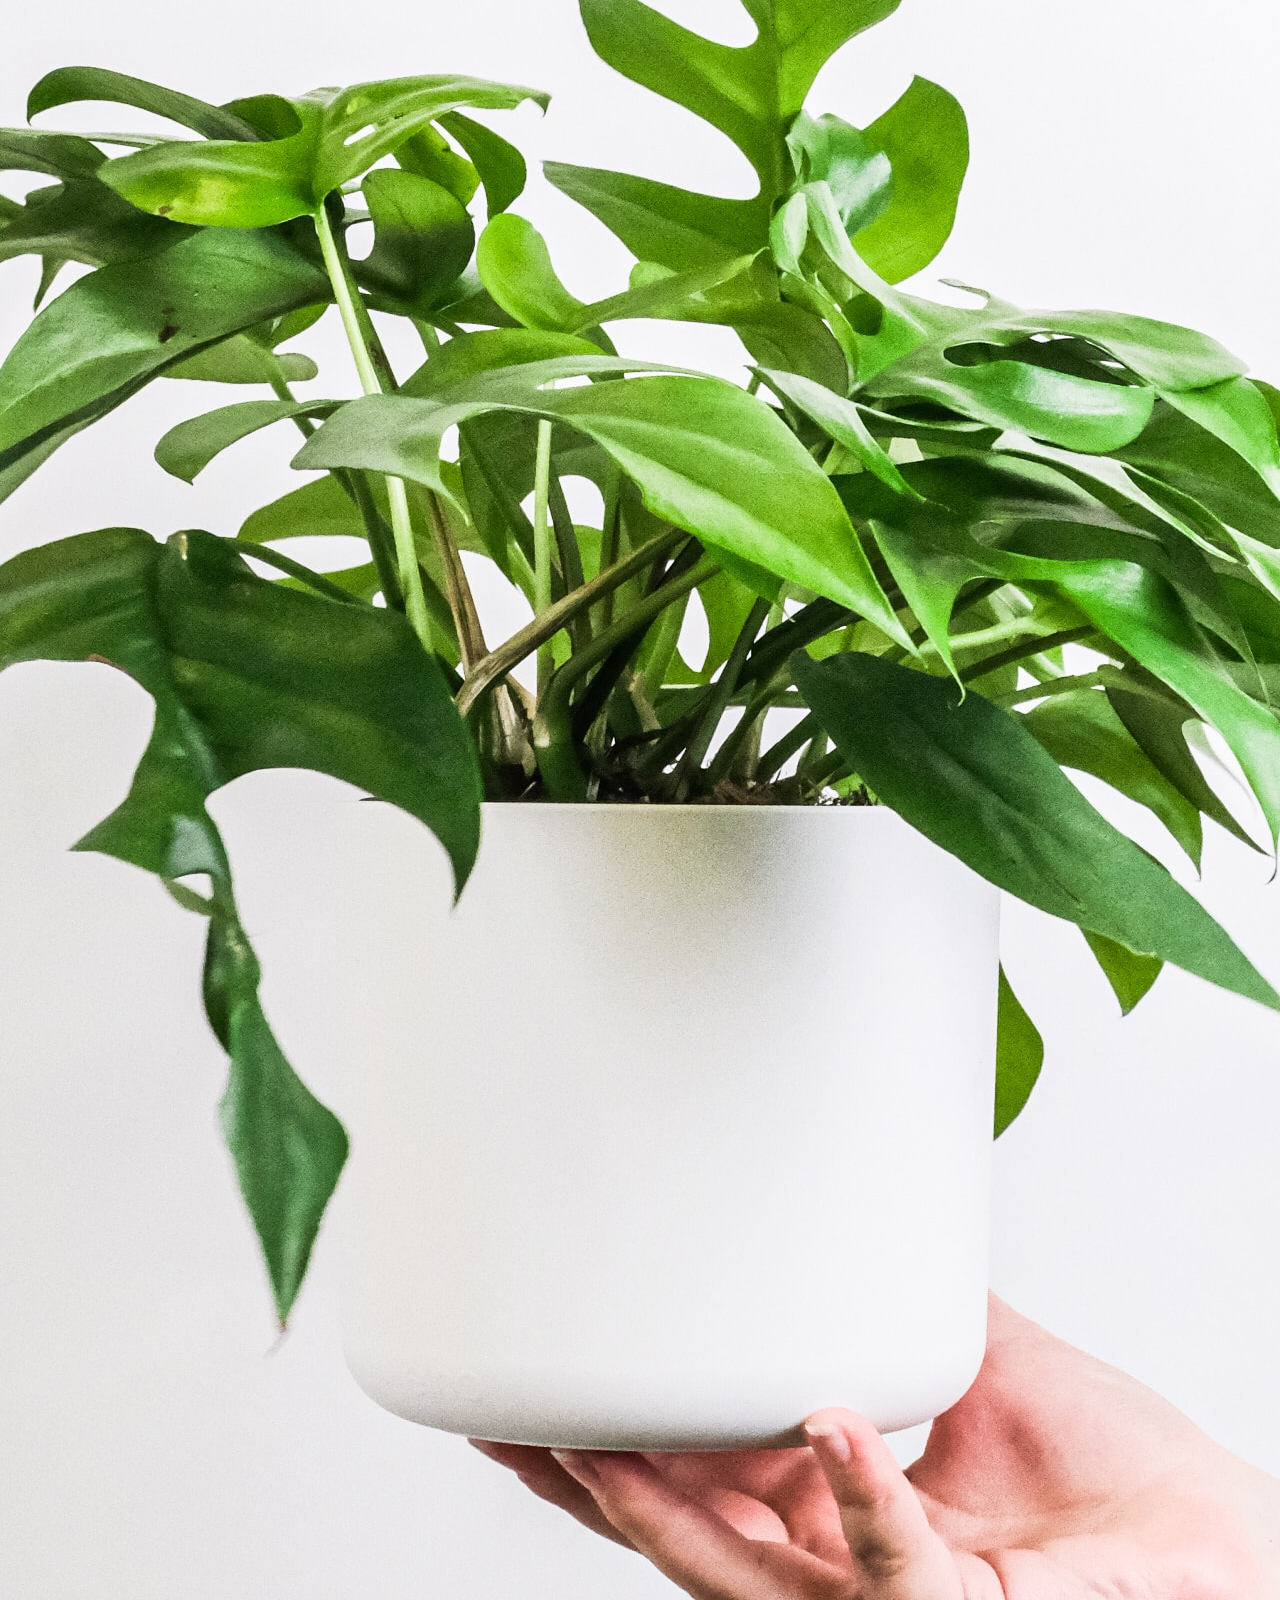
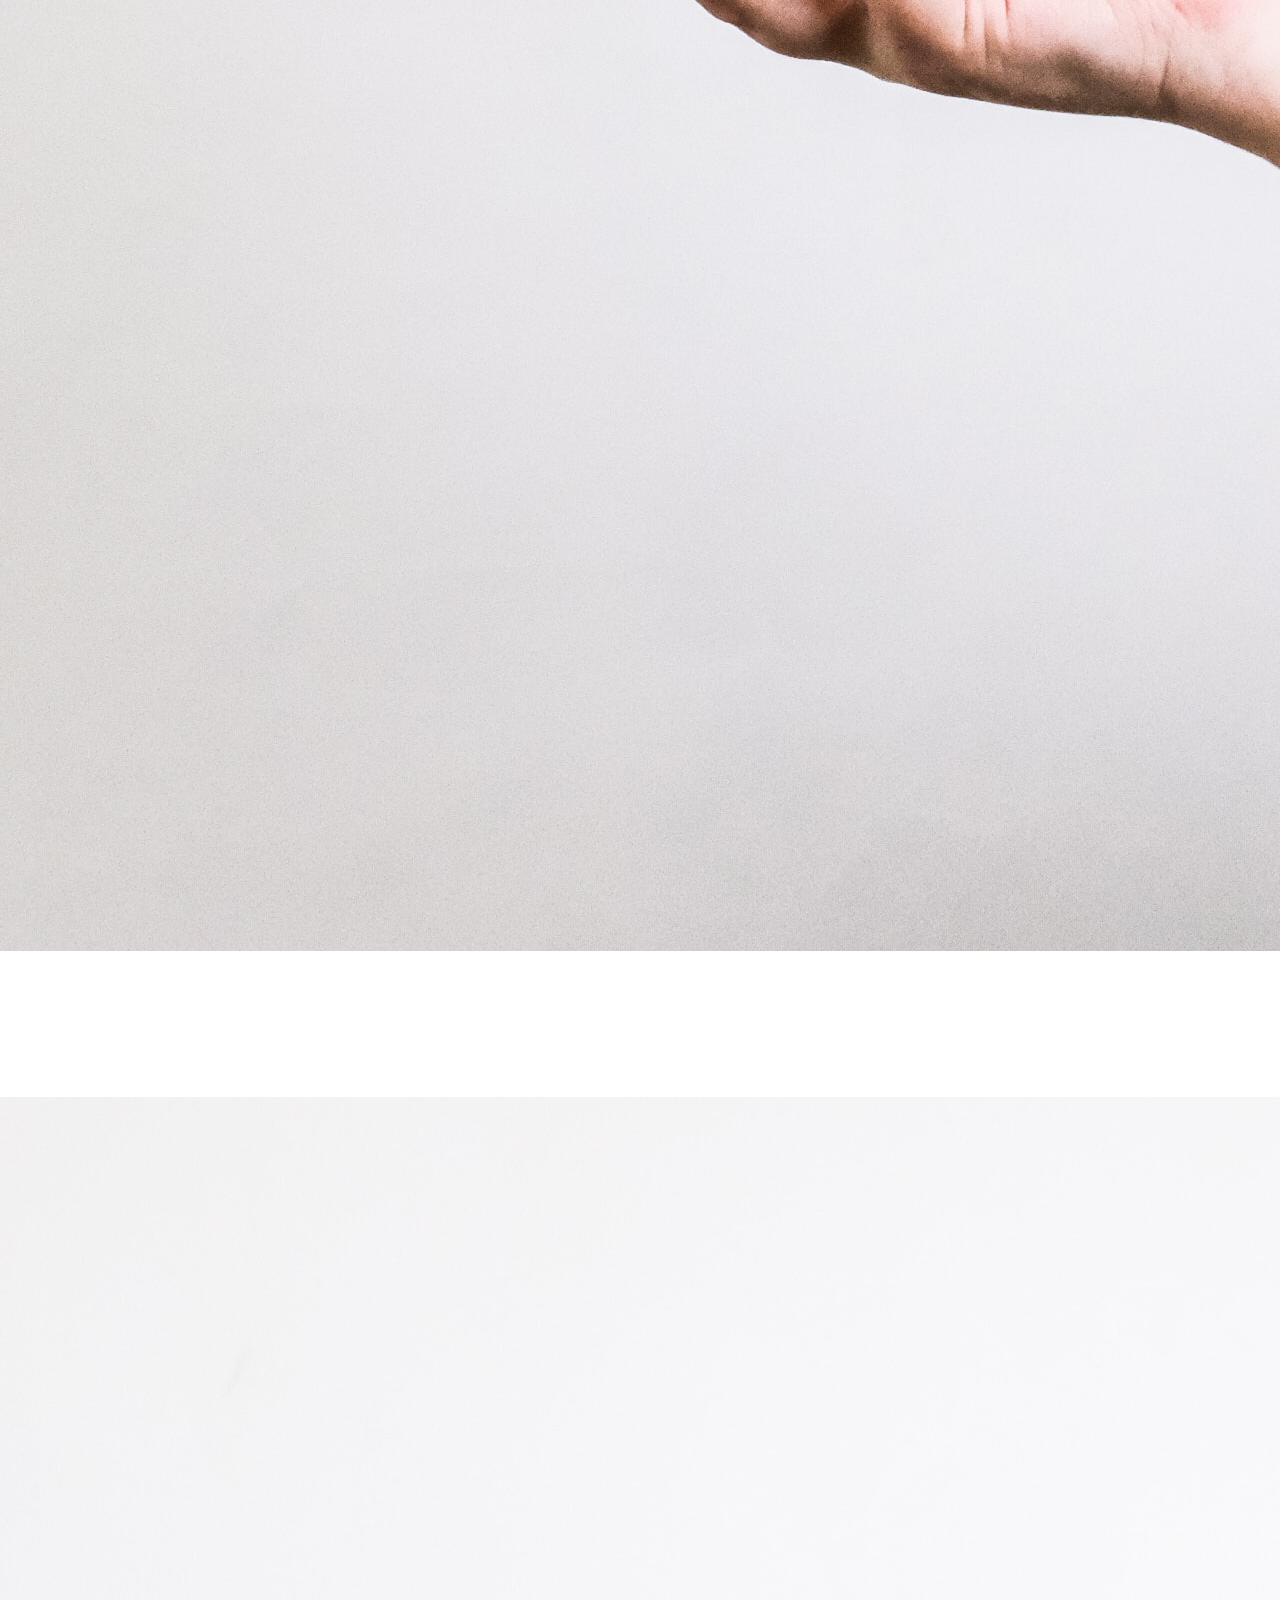
<file: mywishlist/wishlist.html>
<!DOCTYPE html>
<html lang="en">
<head>
    <meta charset="UTF-8">
    <meta http-equiv="X-UA-Compatible" content="IE=edge">
    <meta name="viewport" content="width=device-width, initial-scale=1.0">
    <link rel="stylesheet" href="/style.css">
    <title>Midori | MyWishlist</title>
</head>
<body>
    <header class="header">
        <div class="header-items">
            <div class="nav-brand">
              <a class="btn-link" href="/index.html">Midori</a>
            </div>
              <div class="input-icon icons-left">
                <span class="material-icons">search</span> 
                <input class="input" type="text" id="search-bar" name="search-bar" placeholder="search"/> 
              </div>
              <div class="sub-menu"> 
                <a href="/authentication/login.html" class="btn btn-cta btn-link">Login</a>
                <div class="header-icon">
                  <a class="btn-link" href="/mycart/mycart.html"><span class="material-icons">shopping_cart</span></a>                   
                </div>
                <div class="header-icon"> 
                  <a class="btn-link" href="/mywishlist/wishlist.html"><span class="material-icons">favorite_border</span></a>                
                </div>                         
             </div> 
        </div>
    </header>    
    
    <h3 class="h3 center-text">My Wishlist</h3>

    <section class="wishlist-page">        
        <article class="vertical-card"> 
            <span class="material-icons-outlined icon">
                favorite
            </span>       
                <div class="img-container"> 
                    <img src="/images/Plant1.jpg" alt="plant" class="img-responsive">
                </div>
                <div class="product-description">
                   <h3 class="product-main-heading"> Monstera Deliciosa Plant </h3>
                   <p class="product-sub-heading">
                    Rs. 1945 <span class="product-discount">(5% OFF)</span>
                   </p>
                </div>
                <div class="button-container">                   
                    <button class="btn btn-cta">Add To Bag</button>
                </div>
        </article>

        <article class="vertical-card"> 
            <span class="material-icons-outlined icon">
                    favorite
            </span>       
                <div class="img-container"> 
                    <img src="/images/Plant1.jpg" alt="plant" class="img-responsive">
                </div>
                <div class="product-description">
                   <h3 class="product-main-heading"> Monstera Deliciosa Plant </h3>
                   <p class="product-sub-heading">
                    Rs. 1945 <span class="product-discount">(5% OFF)</span>
                   </p>
                </div>
                <div class="button-container">                   
                    <button class="btn btn-cta">Add To Bag</button>
                </div>
        </article>

        <article class="vertical-card"> 
            <span class="material-icons-outlined icon">
                favorite
            </span>       
                <div class="img-container"> 
                    <img src="/images/Plant1.jpg" alt="plant" class="img-responsive">
                </div>
                <div class="product-description">
                   <h3 class="product-main-heading"> Monstera Deliciosa Plant </h3>
                   <p class="product-sub-heading">
                    Rs. 1945 <span class="product-discount">(5% OFF)</span>
                   </p>
                </div>
                <div class="button-container">                   
                    <button class="btn btn-cta">Add To Bag</button>
                </div>
        </article>

        <article class="vertical-card"> 
            <span class="material-icons-outlined icon">
                favorite
            </span>       
                <div class="img-container"> 
                    <img src="/images/Plant1.jpg" alt="plant" class="img-responsive">
                </div>
                <div class="product-description">
                   <h3 class="product-main-heading"> Monstera Deliciosa Plant </h3>
                   <p class="product-sub-heading">
                    Rs. 1945 <span class="product-discount">(5% OFF)</span>
                   </p>
                </div>
                <div class="button-container">                   
                    <button class="btn btn-cta">Add To Bag</button>
                </div>
        </article>

        <article class="vertical-card"> 
            <span class="material-icons-outlined icon">
                favorite
            </span>       
                <div class="img-container"> 
                    <img src="/images/Plant1.jpg" alt="plant" class="img-responsive">
                </div>
                <div class="product-description">
                   <h3 class="product-main-heading"> Monstera Deliciosa Plant </h3>
                   <p class="product-sub-heading">
                    Rs. 1945 <span class="product-discount">(5% OFF)</span>
                   </p>
                </div>
                <div class="button-container">                   
                    <button class="btn btn-cta">Add To Bag</button>
                </div>
        </article>

        <article class="vertical-card"> 
            <span class="material-icons-outlined icon">
                favorite
            </span>       
                <div class="img-container"> 
                    <img src="/images/Plant1.jpg" alt="plant" class="img-responsive">
                </div>
                <div class="product-description">
                   <h3 class="product-main-heading"> Monstera Deliciosa Plant </h3>
                   <p class="product-sub-heading">
                    Rs. 1945 <span class="product-discount">(5% OFF)</span>
                   </p>
                </div>
                <div class="button-container">                   
                    <button class="btn btn-cta">Add To Bag</button>
                </div>
        </article>
    </section>
    <script src="/app.js" type="text/javascript"></script>
</body>
</html>
</file>
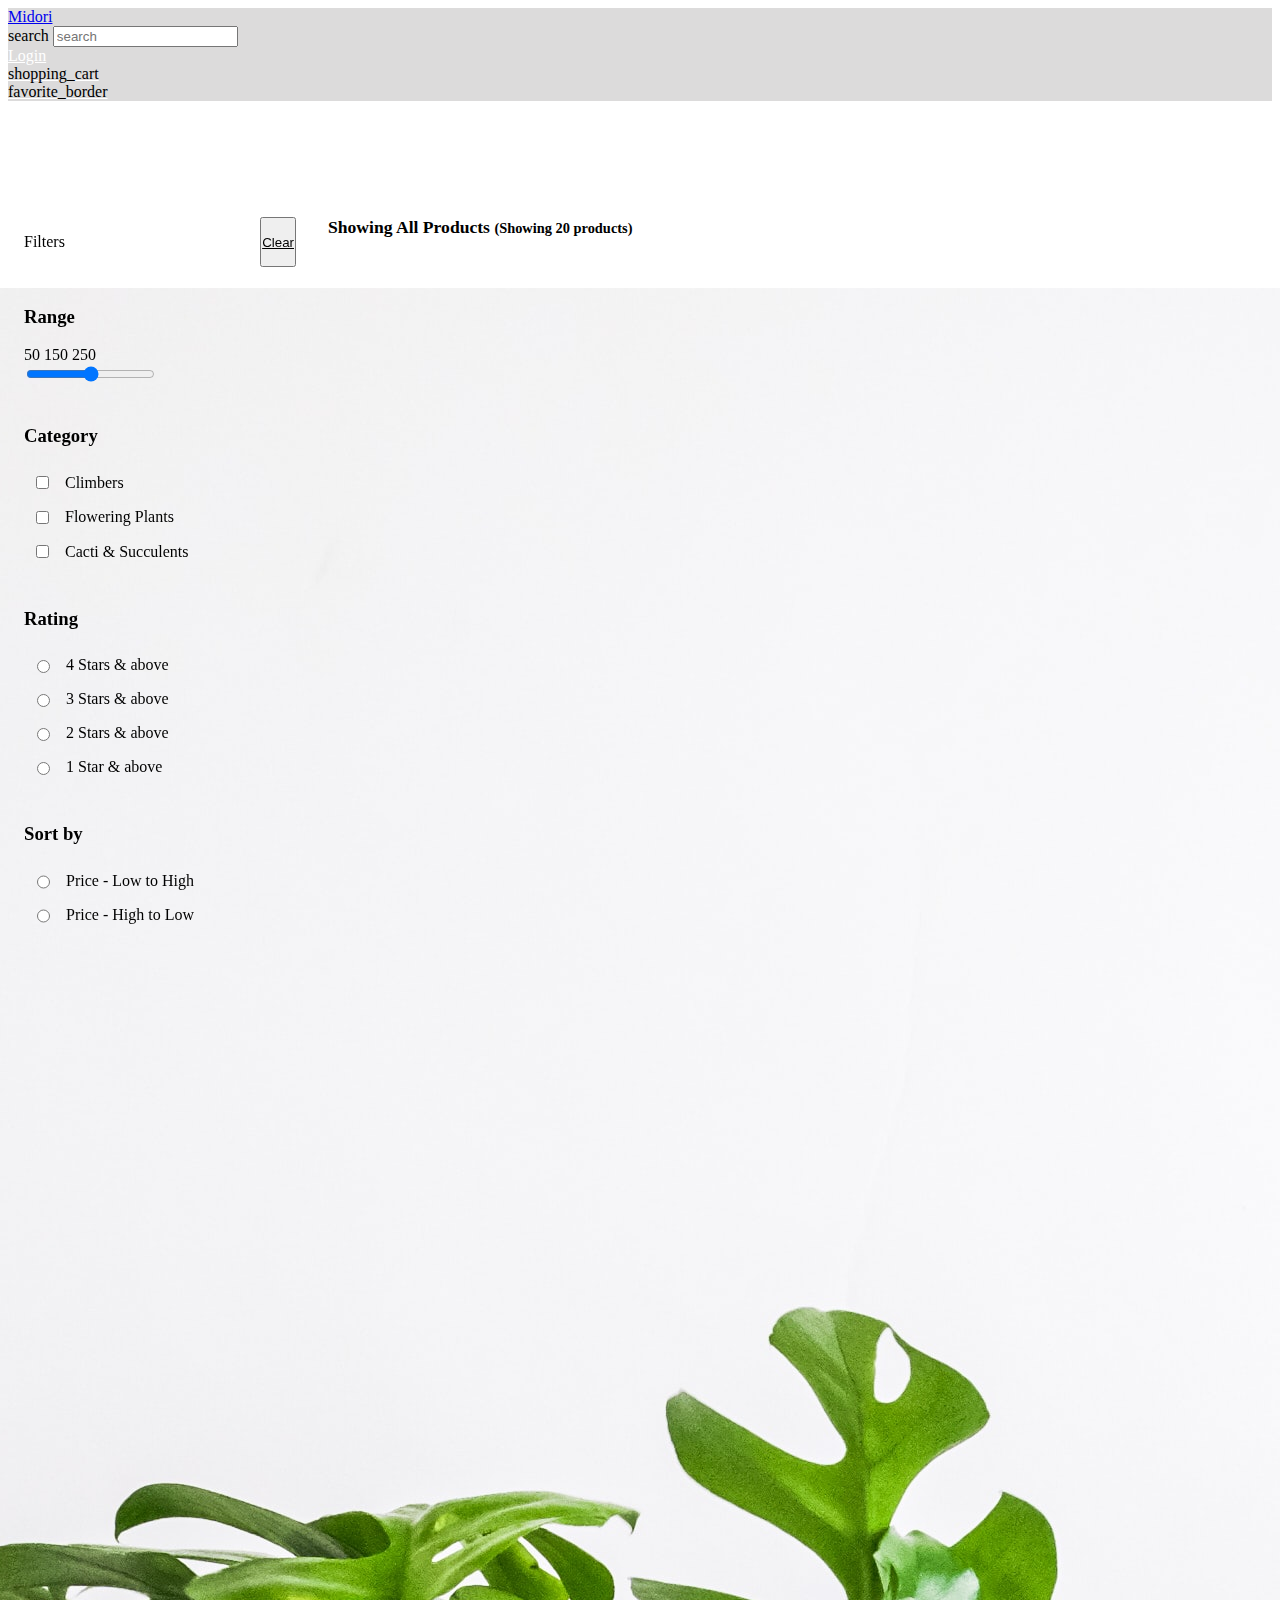
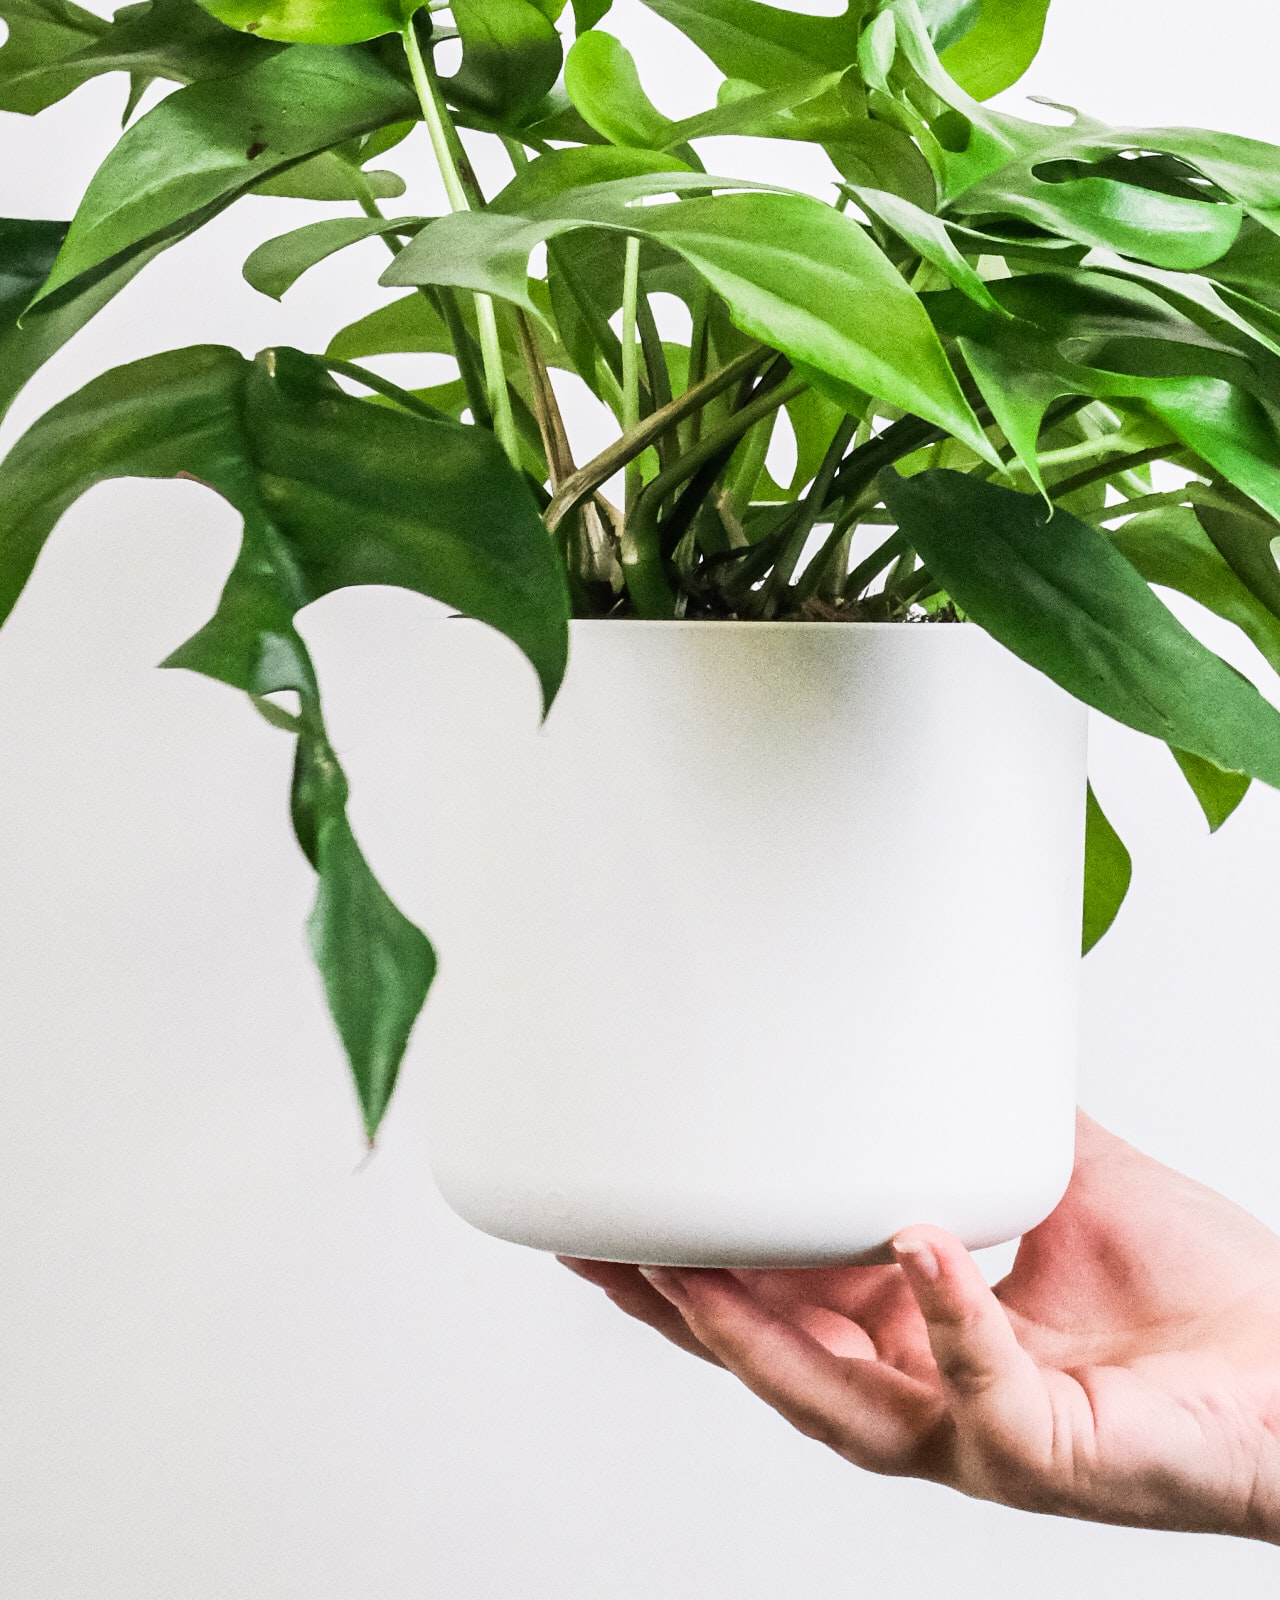
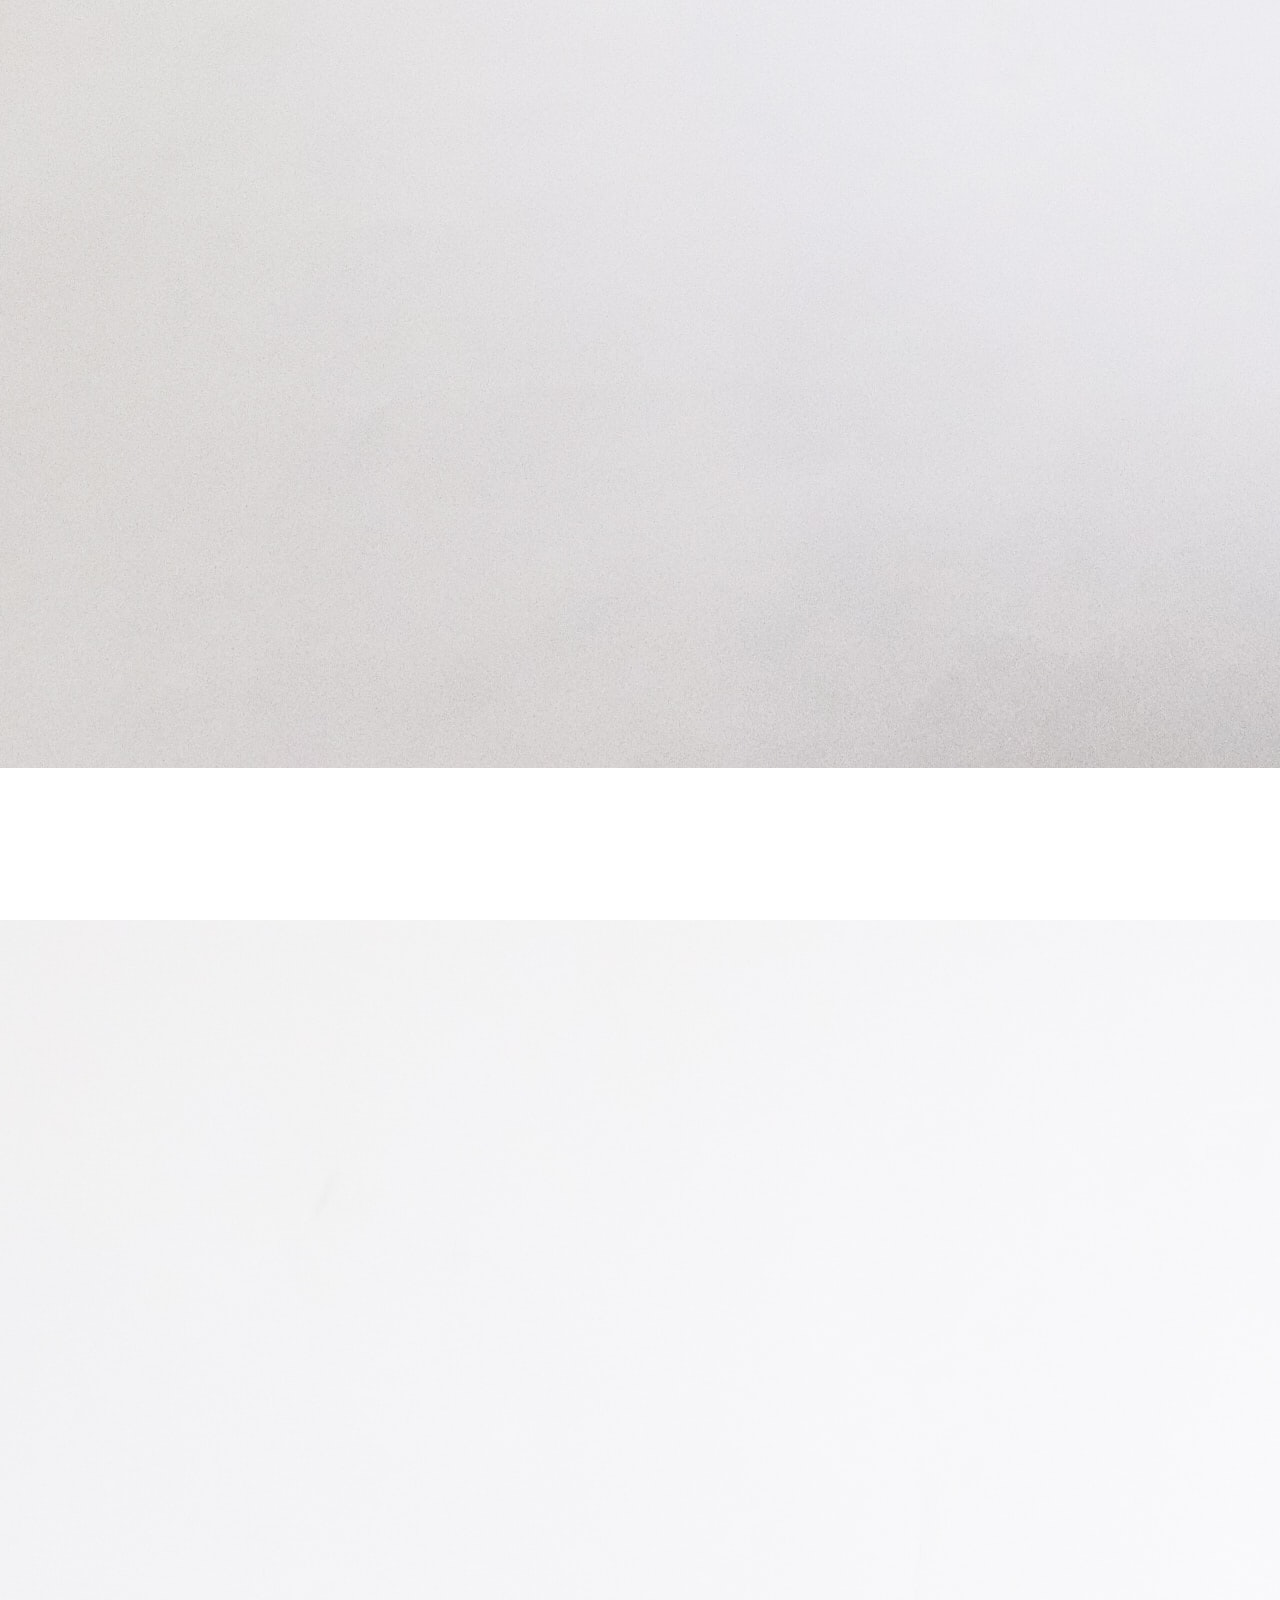
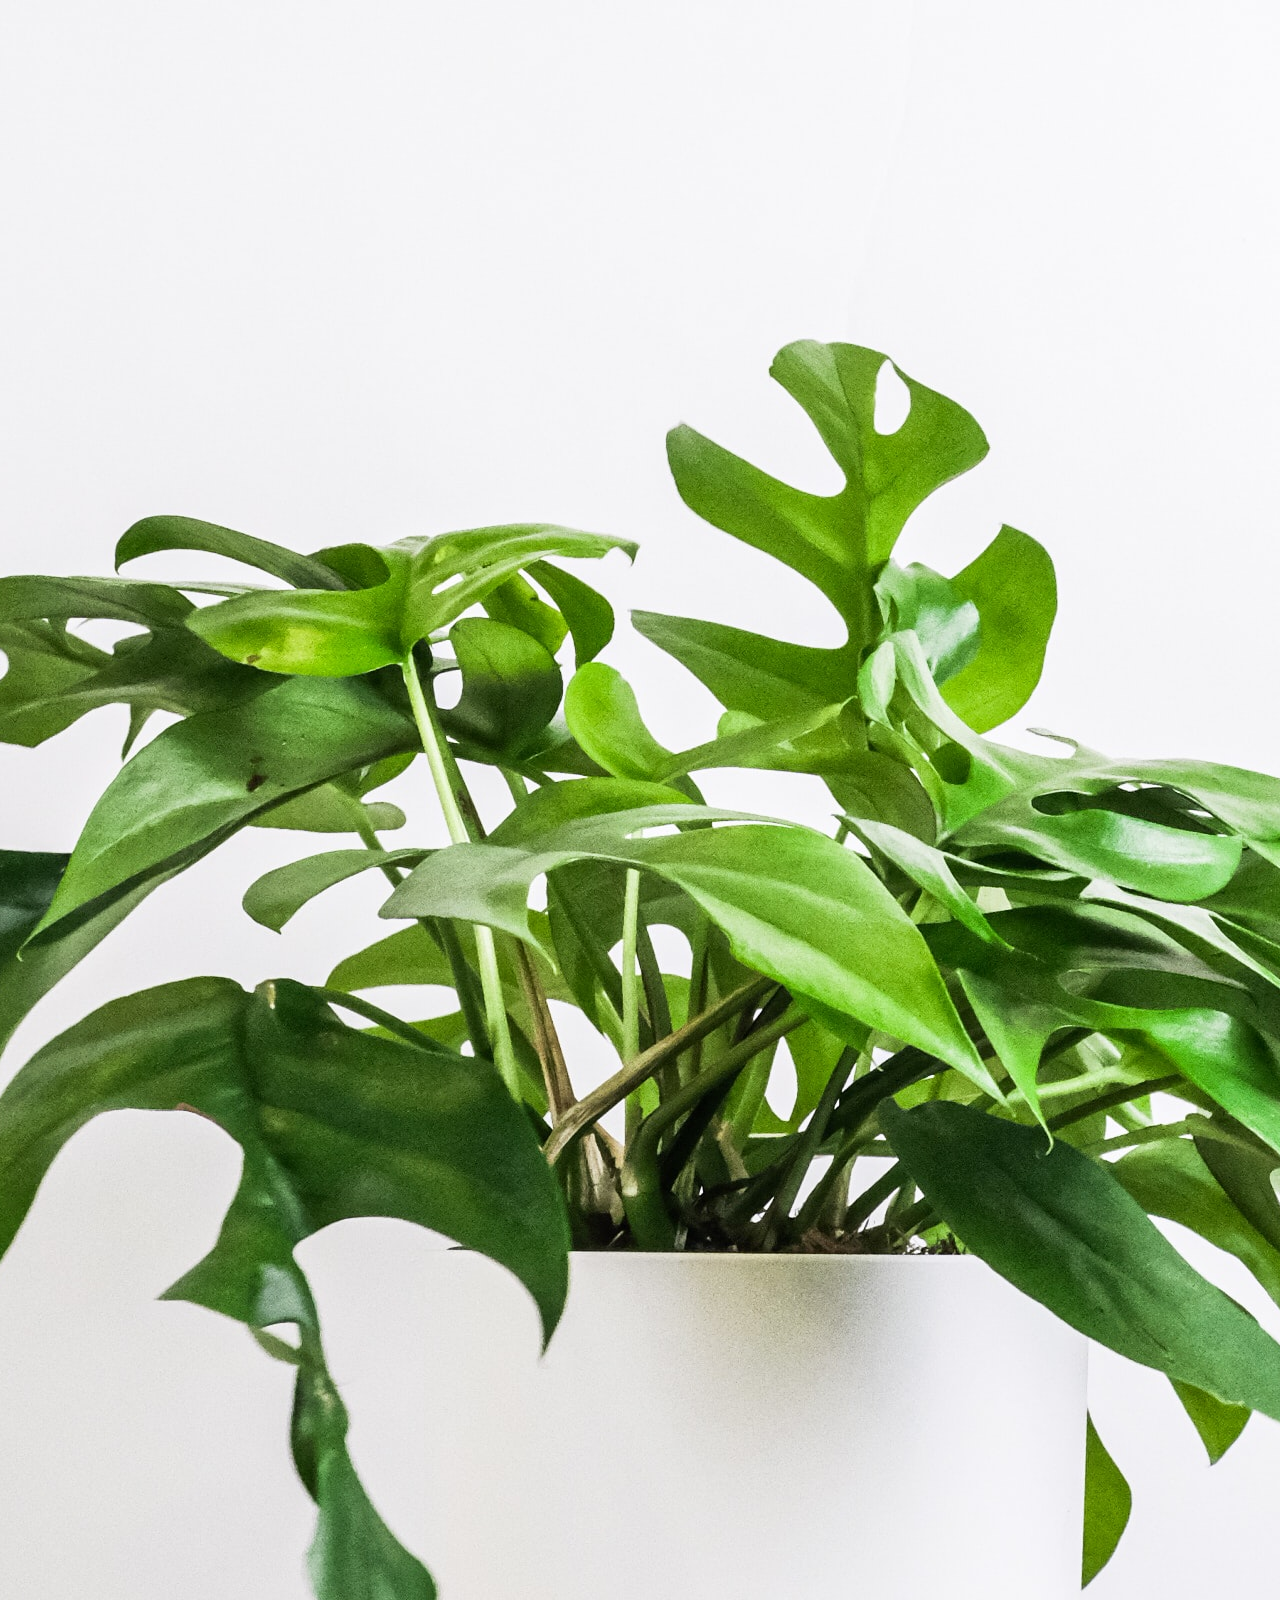
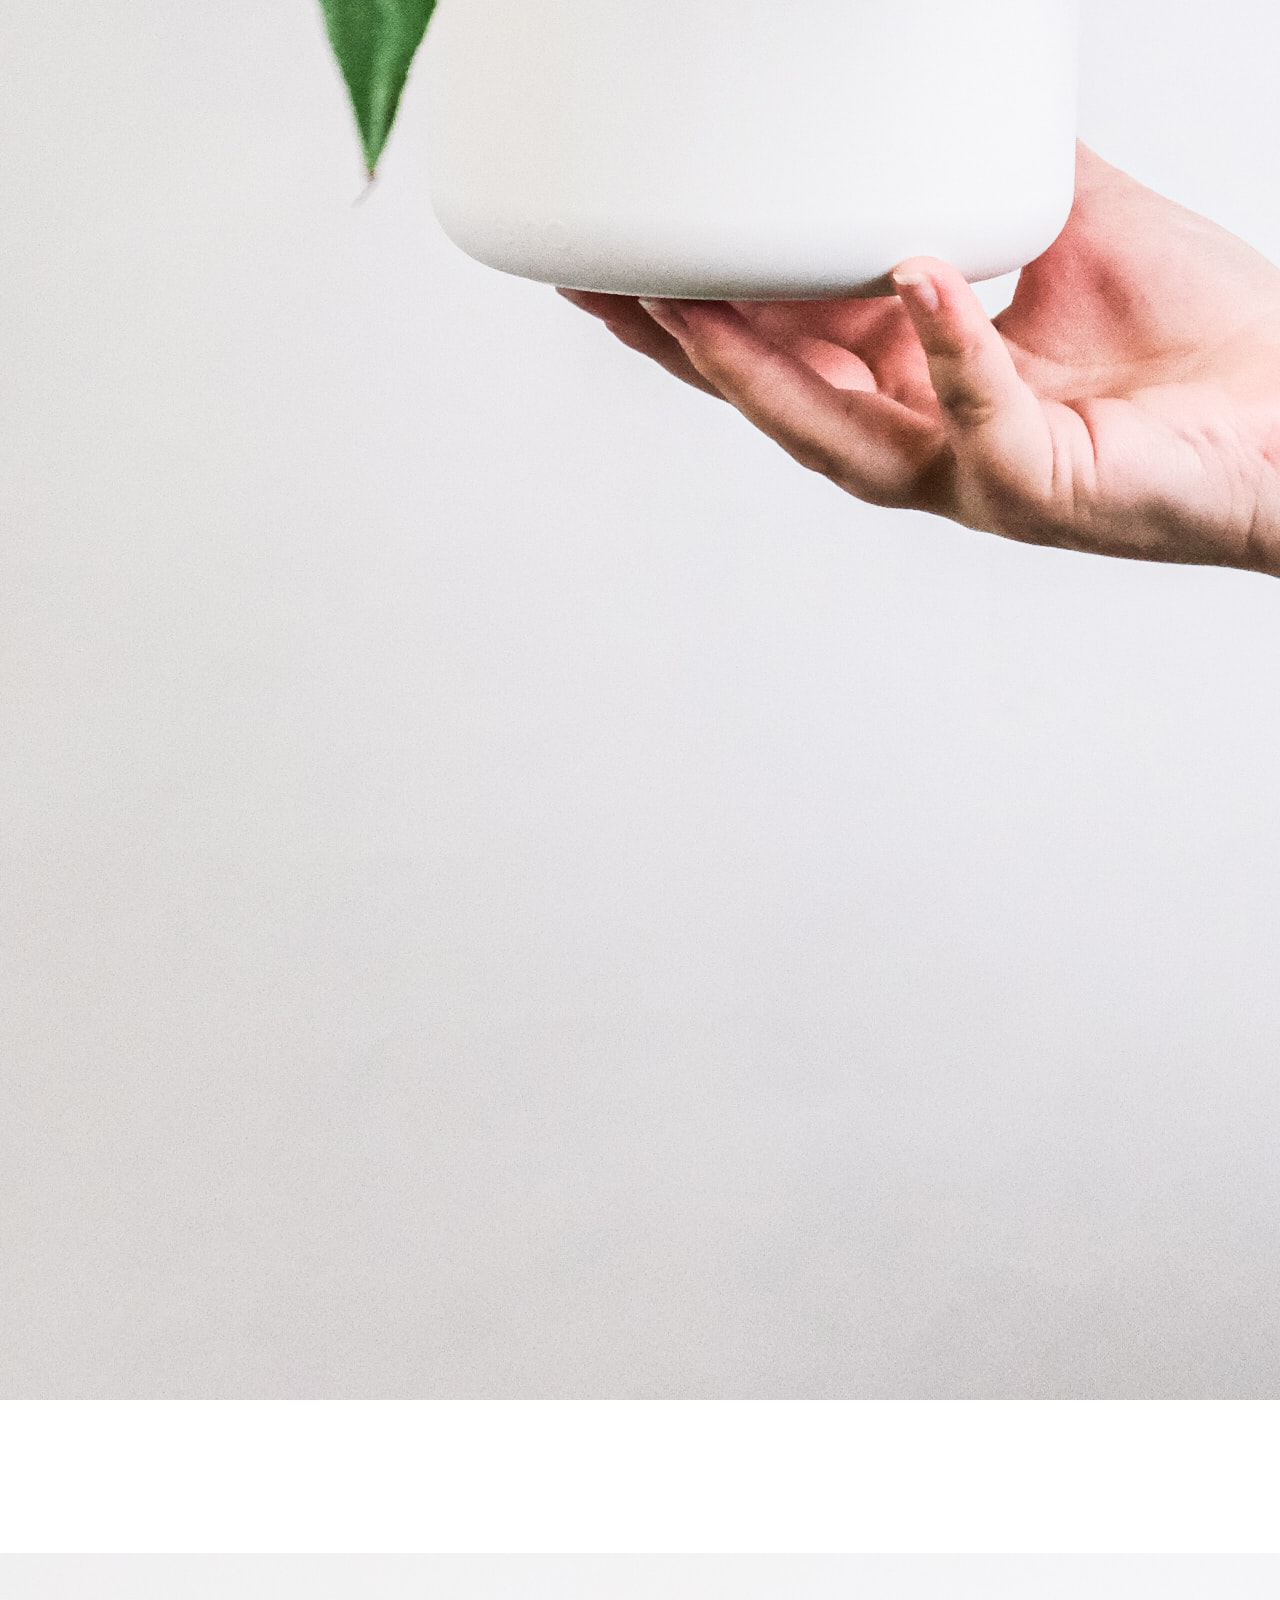
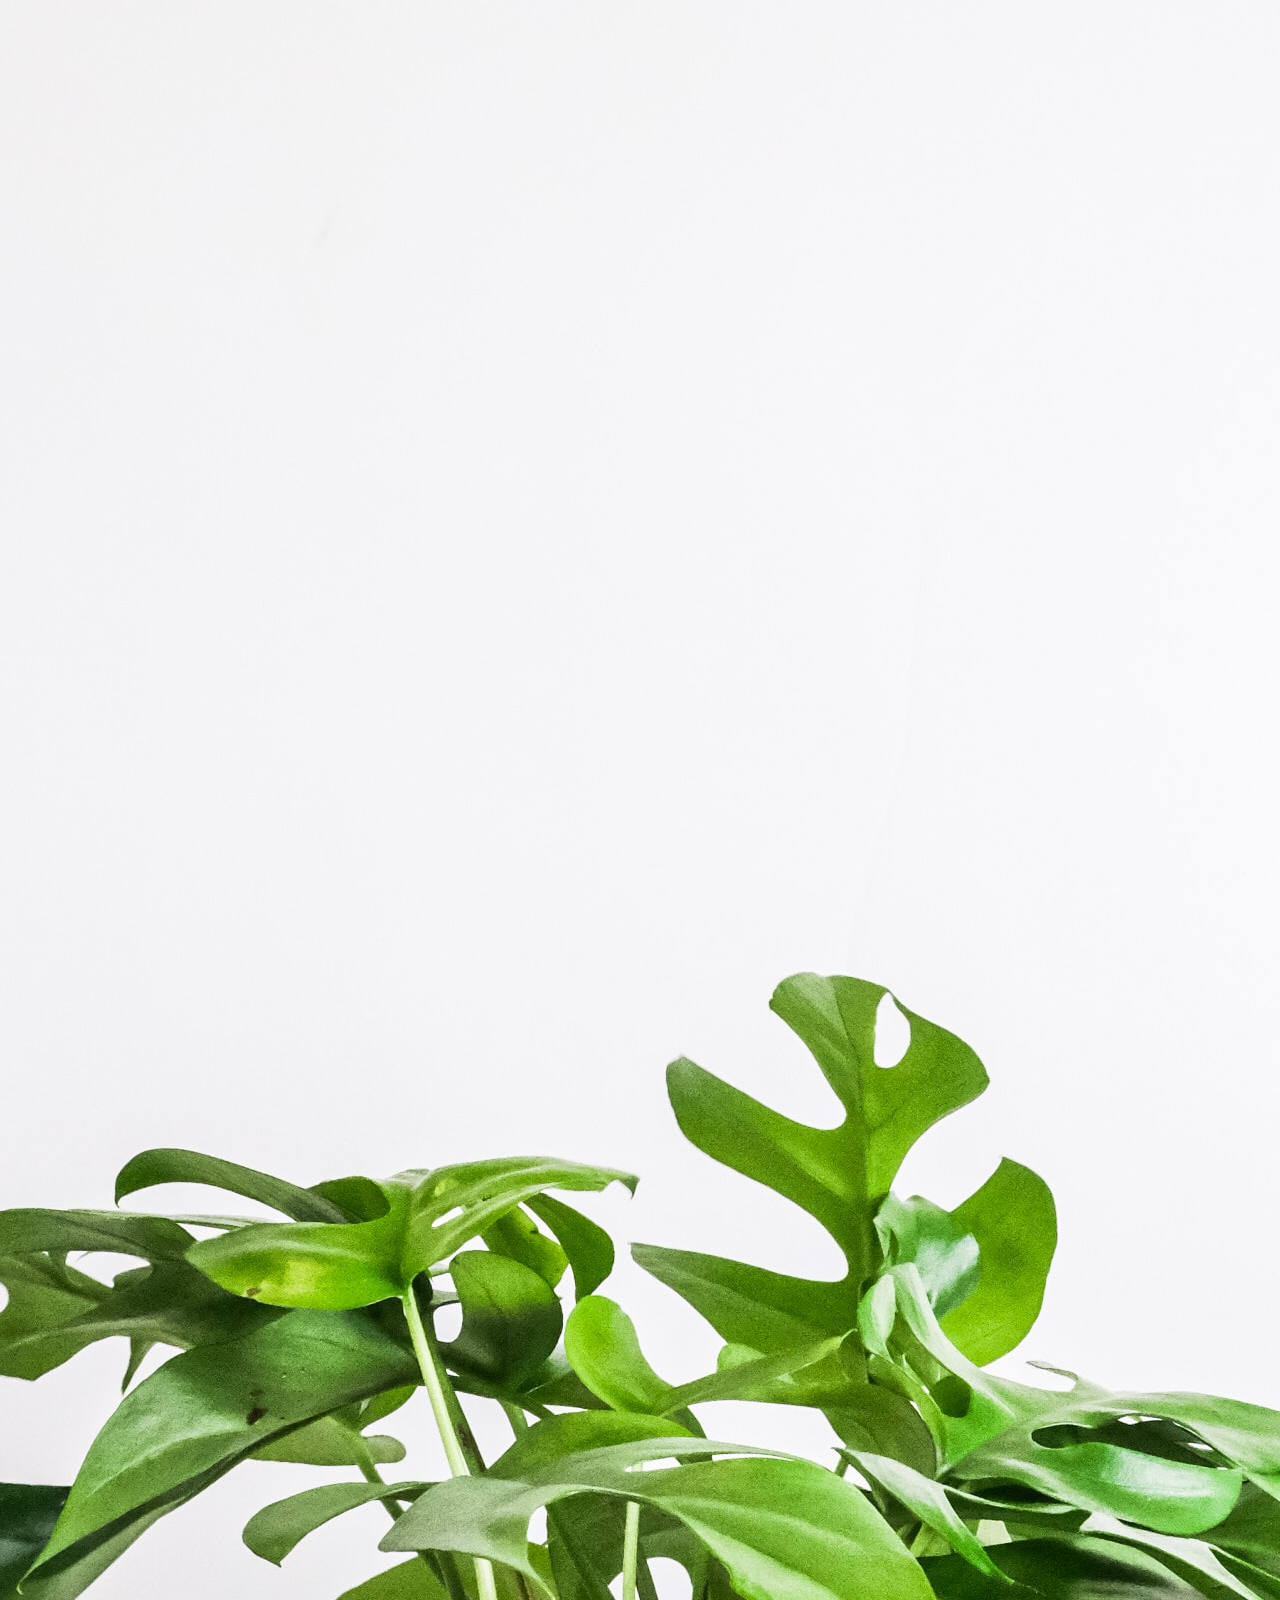
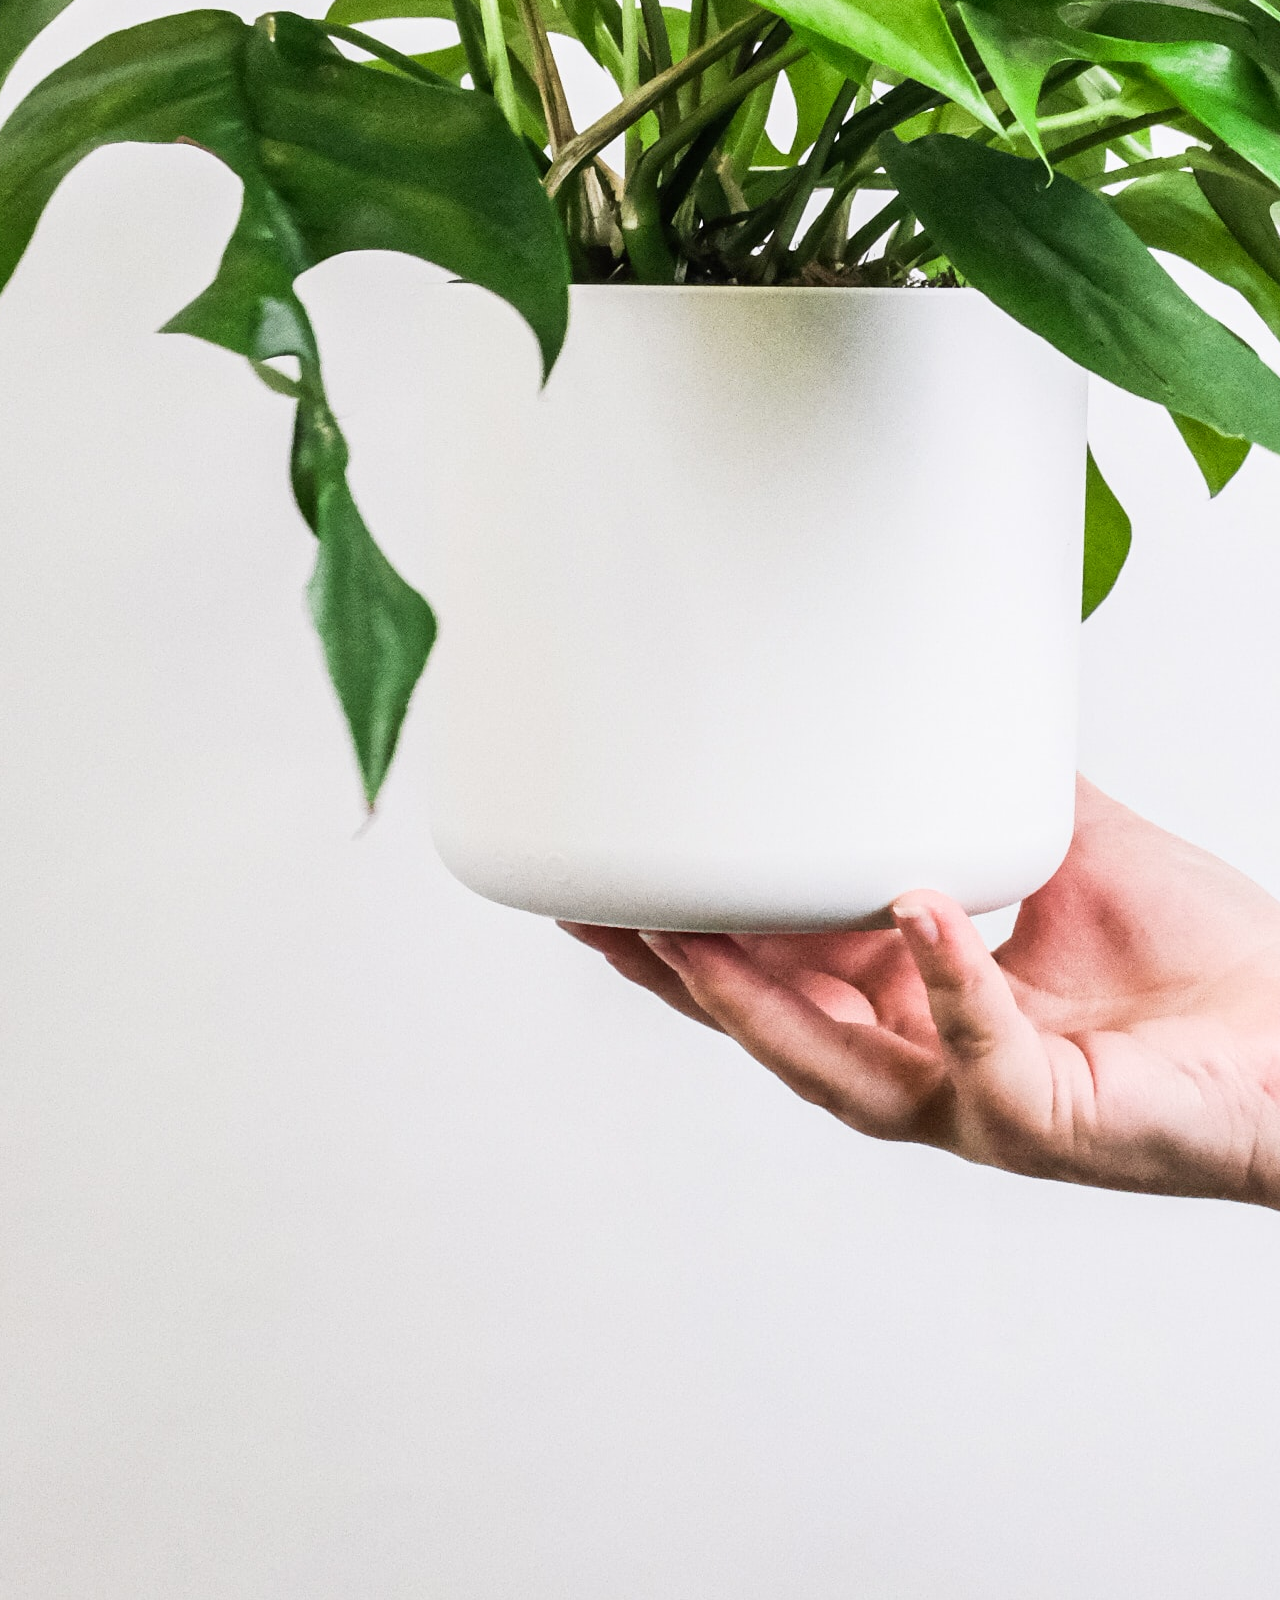
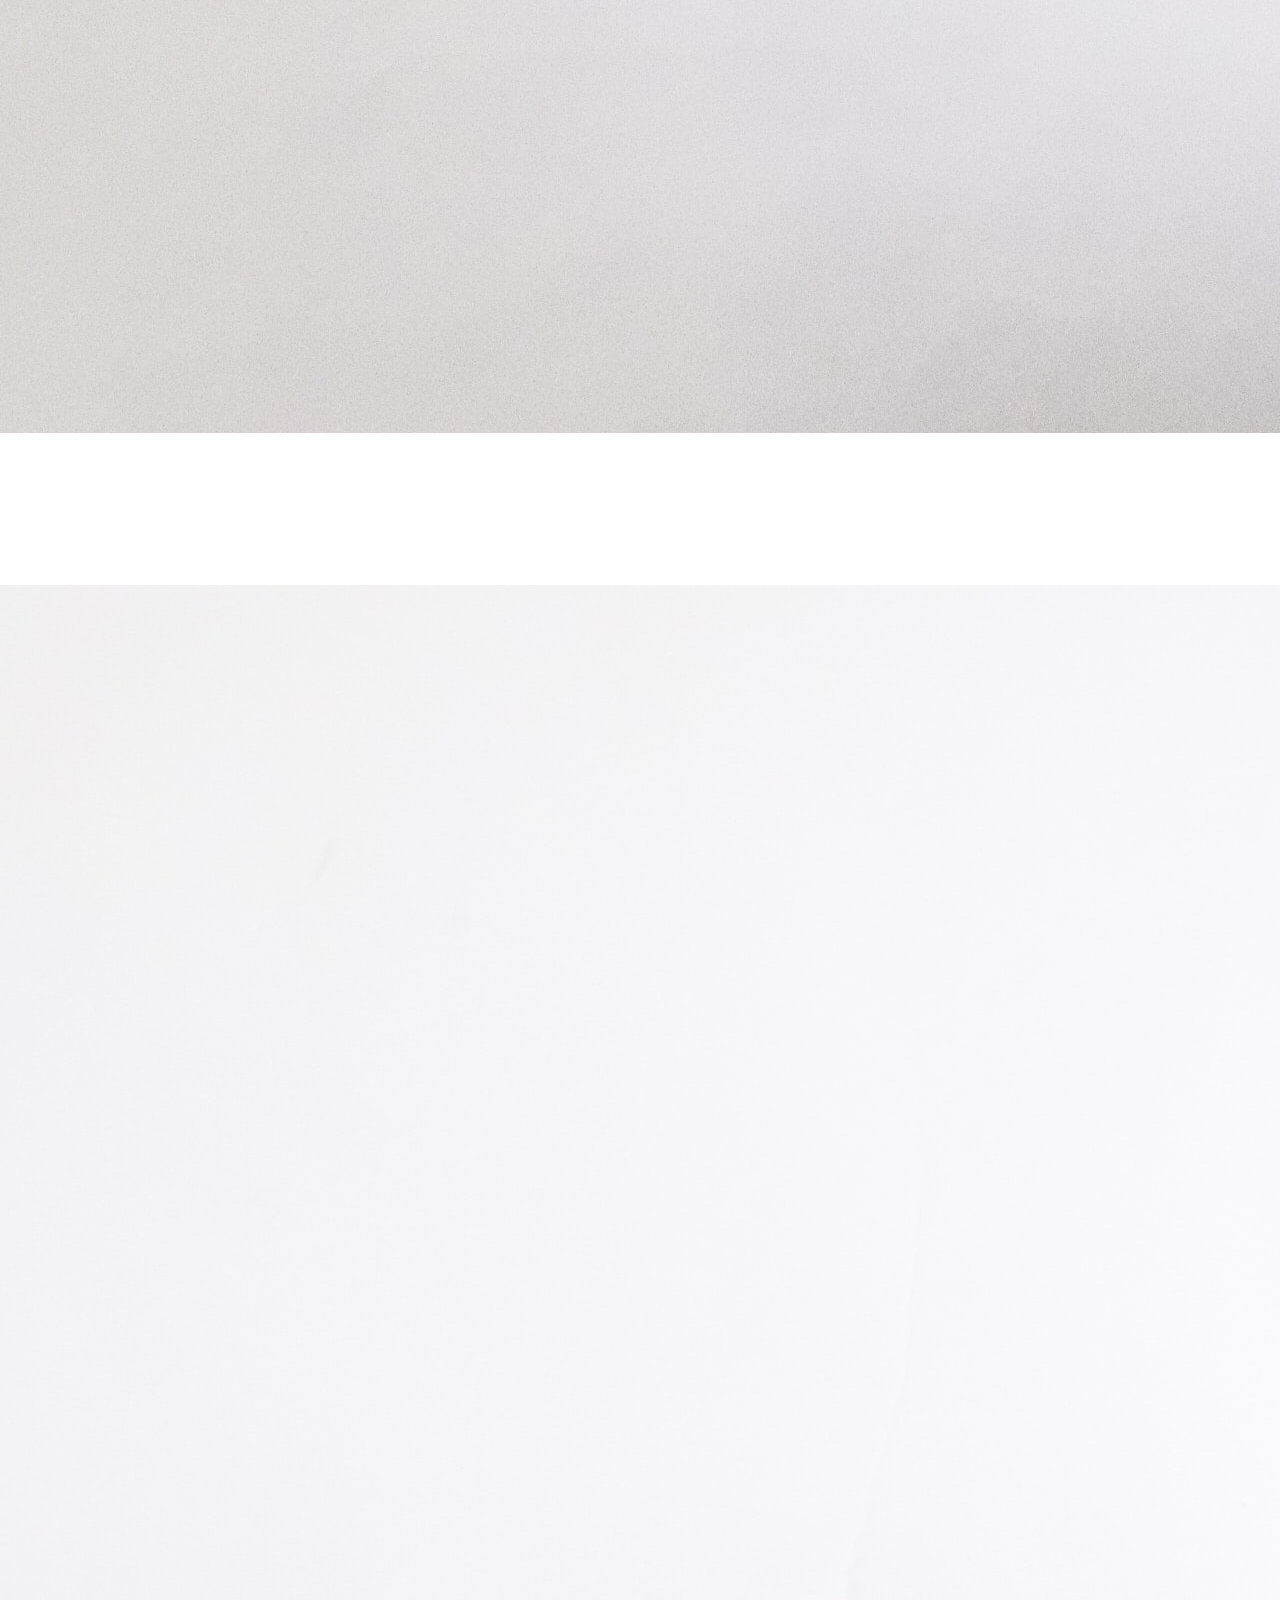
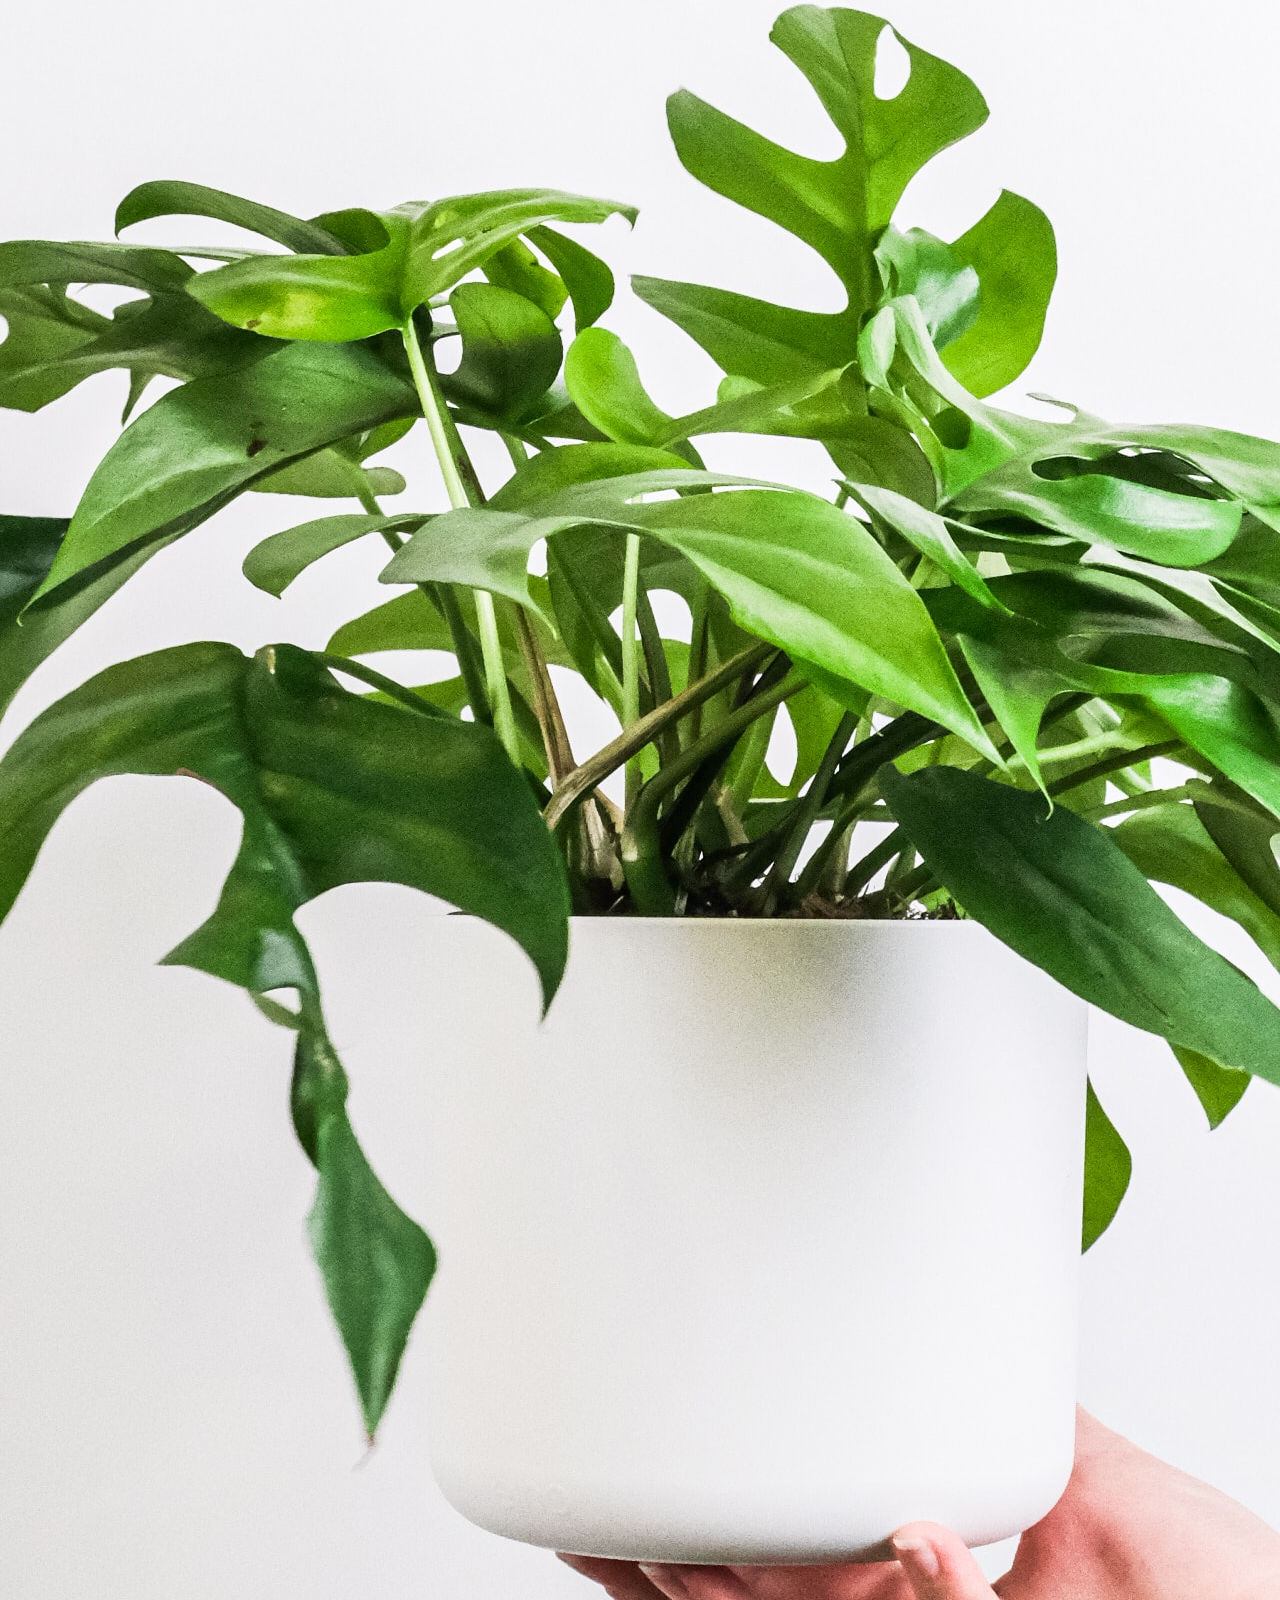
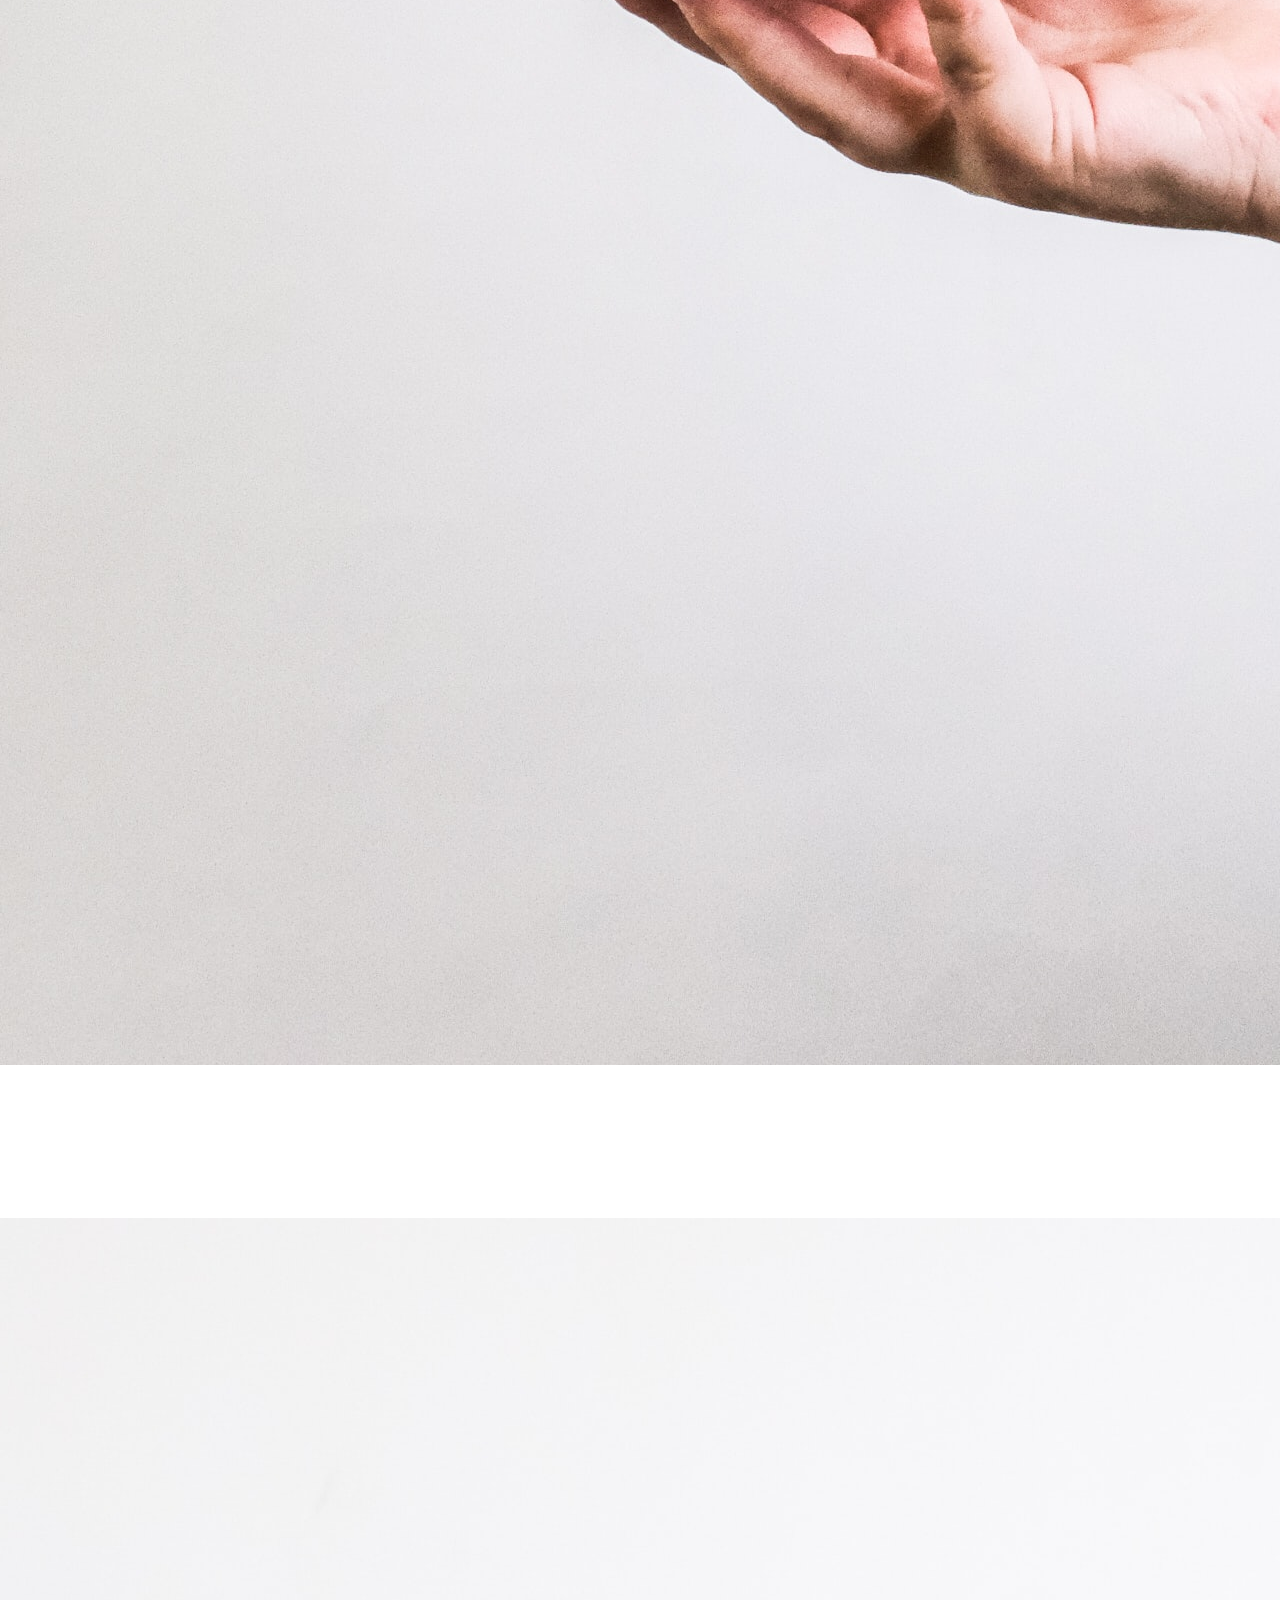
<file: product/product.html>
<!DOCTYPE html>
<html lang="en">
<head>
    <meta charset="UTF-8">
    <meta http-equiv="X-UA-Compatible" content="IE=edge">
    <meta name="viewport" content="width=device-width, initial-scale=1.0">
    <link rel="stylesheet" href="/style.css">
    <title>Midori | ProductList</title>
</head>
<body>
    <div class="documentation-container">
        <header class="header">
            <div class="header-items">
                <div class="nav-brand">
                  <a class="btn-link" href="/index.html">Midori</a>
                </div>
                  <div class="input-icon icons-left">
                    <span class="material-icons">search</span> 
                    <input class="input" type="text" id="search-bar" name="search-bar" placeholder="search"/> 
                  </div>
                  <div class="sub-menu"> 
                    <a href="/authentication/login.html" class="btn btn-cta btn-link">Login</a>
                    <div class="header-icon">
                      <a class="btn-link" href="/mycart/mycart.html"><span class="material-icons">shopping_cart</span></a>                   
                    </div>
                    <div class="header-icon"> 
                      <a class="btn-link" href="/mywishlist/wishlist.html"><span class="material-icons">favorite_border</span></a>                
                    </div>                         
                 </div> 
            </div>
        </header>    
    
        <div class="product-main-content">
          <aside class="side_bar">
            <div class="sidebar_menu">
             <div class="filter-heading">
                 <p>Filters</p>
                 <button class="btn btn-text">Clear</button>
             </div>
             <div>
                <h3>Range</h3>
                <div class="slider-container">
                    <div class="range-container">
                      <span class="range min-range">50</span>
                      <span class="range mid-range">150</span>
                      <span class="range max-range">250</span>
                    </div>
                    <input type="range" min="50" max="250" value="150" class="slider">
                </div>
             </div>
             <div>
                 <h3>Category</h3>
                 <div class="checkbox-container">
                    <input class="checkbox" type="checkbox" name="climbers" id="climbers">
                    <label for="climbers" class="checkbox-detail">Climbers</label>
                </div>
                <div class="checkbox-container">
                    <input class="checkbox" type="checkbox" name="flowering" id="flowering">
                    <label for="flowering" class="checkbox-detail">Flowering Plants</label>
                </div>
                <div class="checkbox-container">
                    <input class="checkbox" type="checkbox" name="cacti" id="cacti">
                    <label for="cacti" class="checkbox-detail">Cacti & Succulents</label>
                </div>
            </div>
            <div>
                <h3>Rating</h3>
                <div class="checkbox-container">
                   <input class="checkbox" type="radio" name="four-star" id="four-star">
                   <label for="four-star" class="checkbox-detail">4 Stars & above</label>
               </div>
               <div class="checkbox-container">
                <input class="checkbox" type="radio" name="three-star" id="three-star">
                <label for="three-star" class="checkbox-detail">3 Stars & above</label>
            </div>
            <div class="checkbox-container">
                <input class="checkbox" type="radio" name="two-star" id="two-star">
                <label for="two-star" class="checkbox-detail">2 Stars & above</label>
            </div>
            <div class="checkbox-container">
                <input class="checkbox" type="radio" name="one-star" id="one-star">
                <label for="one-star" class="checkbox-detail">1 Star & above</label>
            </div>
           </div>
            <div>
                <h3>Sort by</h3>
                <div class="checkbox-container">
                   <input class="checkbox" type="radio" name="price" id="low-to-high">
                   <label for="low-to-high" class="checkbox-detail">Price - Low to High</label>
               </div>
               <div class="checkbox-container">
                   <input class="checkbox" type="radio" name="price" id="high-to-low">
                   <label for="high-to-low" class="checkbox-detail">Price - High to Low</label>
               </div>
           </div>
            </div>
          </aside>
          <main class="main-body">
            <div class="main-body-heading">
                Showing All Products
               <span class="main-body-sub-heading">(Showing 20 products)</span>
            </div>
            <section class="mywishlist-land-page">
                
                <article class="vertical-card"> 
                    <span class="material-icons-outlined icon">
                        favorite
                    </span>       
                        <div class="img-container"> 
                            <img src="/images/Plant1.jpg" alt="plant" class="img-responsive">
                        </div>
                        <div class="product-description">
                           <h3 class="product-main-heading"> Monstera Deliciosa Plant </h3>
                           <p class="product-sub-heading">
                            Rs. 1945 <span class="product-discount">(5% OFF)</span>
                           </p>
                        </div>
                        <div class="button-container">                   
                            <button class="btn btn-cta">Add To Bag</button>
                        </div>
                </article>
        
                <article class="vertical-card"> 
                    <span class="material-icons-outlined icon">
                            favorite
                    </span>       
                        <div class="img-container"> 
                            <img src="/images/Plant1.jpg" alt="plant" class="img-responsive">
                        </div>
                        <div class="product-description">
                           <h3 class="product-main-heading"> Monstera Deliciosa Plant </h3>
                           <p class="product-sub-heading">
                            Rs. 1945 <span class="product-discount">(5% OFF)</span>
                           </p>
                        </div>
                        <div class="button-container">                   
                            <button class="btn btn-cta">Add To Bag</button>
                        </div>
                </article>
        
                <article class="vertical-card"> 
                    <span class="material-icons-outlined icon">
                        favorite
                    </span>       
                        <div class="img-container"> 
                            <img src="/images/Plant1.jpg" alt="plant" class="img-responsive">
                        </div>
                        <div class="product-description">
                           <h3 class="product-main-heading"> Monstera Deliciosa Plant </h3>
                           <p class="product-sub-heading">
                            Rs. 1945 <span class="product-discount">(5% OFF)</span>
                           </p>
                        </div>
                        <div class="button-container">                   
                            <button class="btn btn-cta">Add To Bag</button>
                        </div>
                </article>
        
                <article class="vertical-card"> 
                    <span class="material-icons-outlined icon">
                        favorite
                    </span>       
                        <div class="img-container"> 
                            <img src="/images/Plant1.jpg" alt="plant" class="img-responsive">
                        </div>
                        <div class="product-description">
                           <h3 class="product-main-heading"> Monstera Deliciosa Plant </h3>
                           <p class="product-sub-heading">
                            Rs. 1945 <span class="product-discount">(5% OFF)</span>
                           </p>
                        </div>
                        <div class="button-container">                   
                            <button class="btn btn-cta">Add To Bag</button>
                        </div>
                </article>
        
                <article class="vertical-card"> 
                    <span class="material-icons-outlined icon">
                        favorite
                    </span>       
                        <div class="img-container"> 
                            <img src="/images/Plant1.jpg" alt="plant" class="img-responsive">
                        </div>
                        <div class="product-description">
                           <h3 class="product-main-heading"> Monstera Deliciosa Plant </h3>
                           <p class="product-sub-heading">
                            Rs. 1945 <span class="product-discount">(5% OFF)</span>
                           </p>
                        </div>
                        <div class="button-container">                   
                            <button class="btn btn-cta">Add To Bag</button>
                        </div>
                </article>
        
                <article class="vertical-card"> 
                    <span class="material-icons-outlined icon">
                        favorite
                    </span>       
                        <div class="img-container"> 
                            <img src="/images/Plant1.jpg" alt="plant" class="img-responsive">
                        </div>
                        <div class="product-description">
                           <h3 class="product-main-heading"> Monstera Deliciosa Plant </h3>
                           <p class="product-sub-heading">
                            Rs. 1945 <span class="product-discount">(5% OFF)</span>
                           </p>
                        </div>
                        <div class="button-container">                   
                            <button class="btn btn-cta">Add To Bag</button>
                        </div>
                </article>
            </section>
          </main>
        </div>
    </div>
    <script src="/app.js" type="text/javascript"></script>
</body>
</html>
</file>
<file: style.css>
@import url("https://midori-ui.netlify.app/style.css");
@import url("/homepage/homepage.css");
@import url("/mycart/mycart.css");
@import url("/mywishlist/wishlist.css");
@import url("/authentication/auth.css");
@import url("/product/product.css");

:root {
  --vanilla: rgb(220, 219, 219);
  --light-grey: rgb(237, 236, 236);
}
</file>
